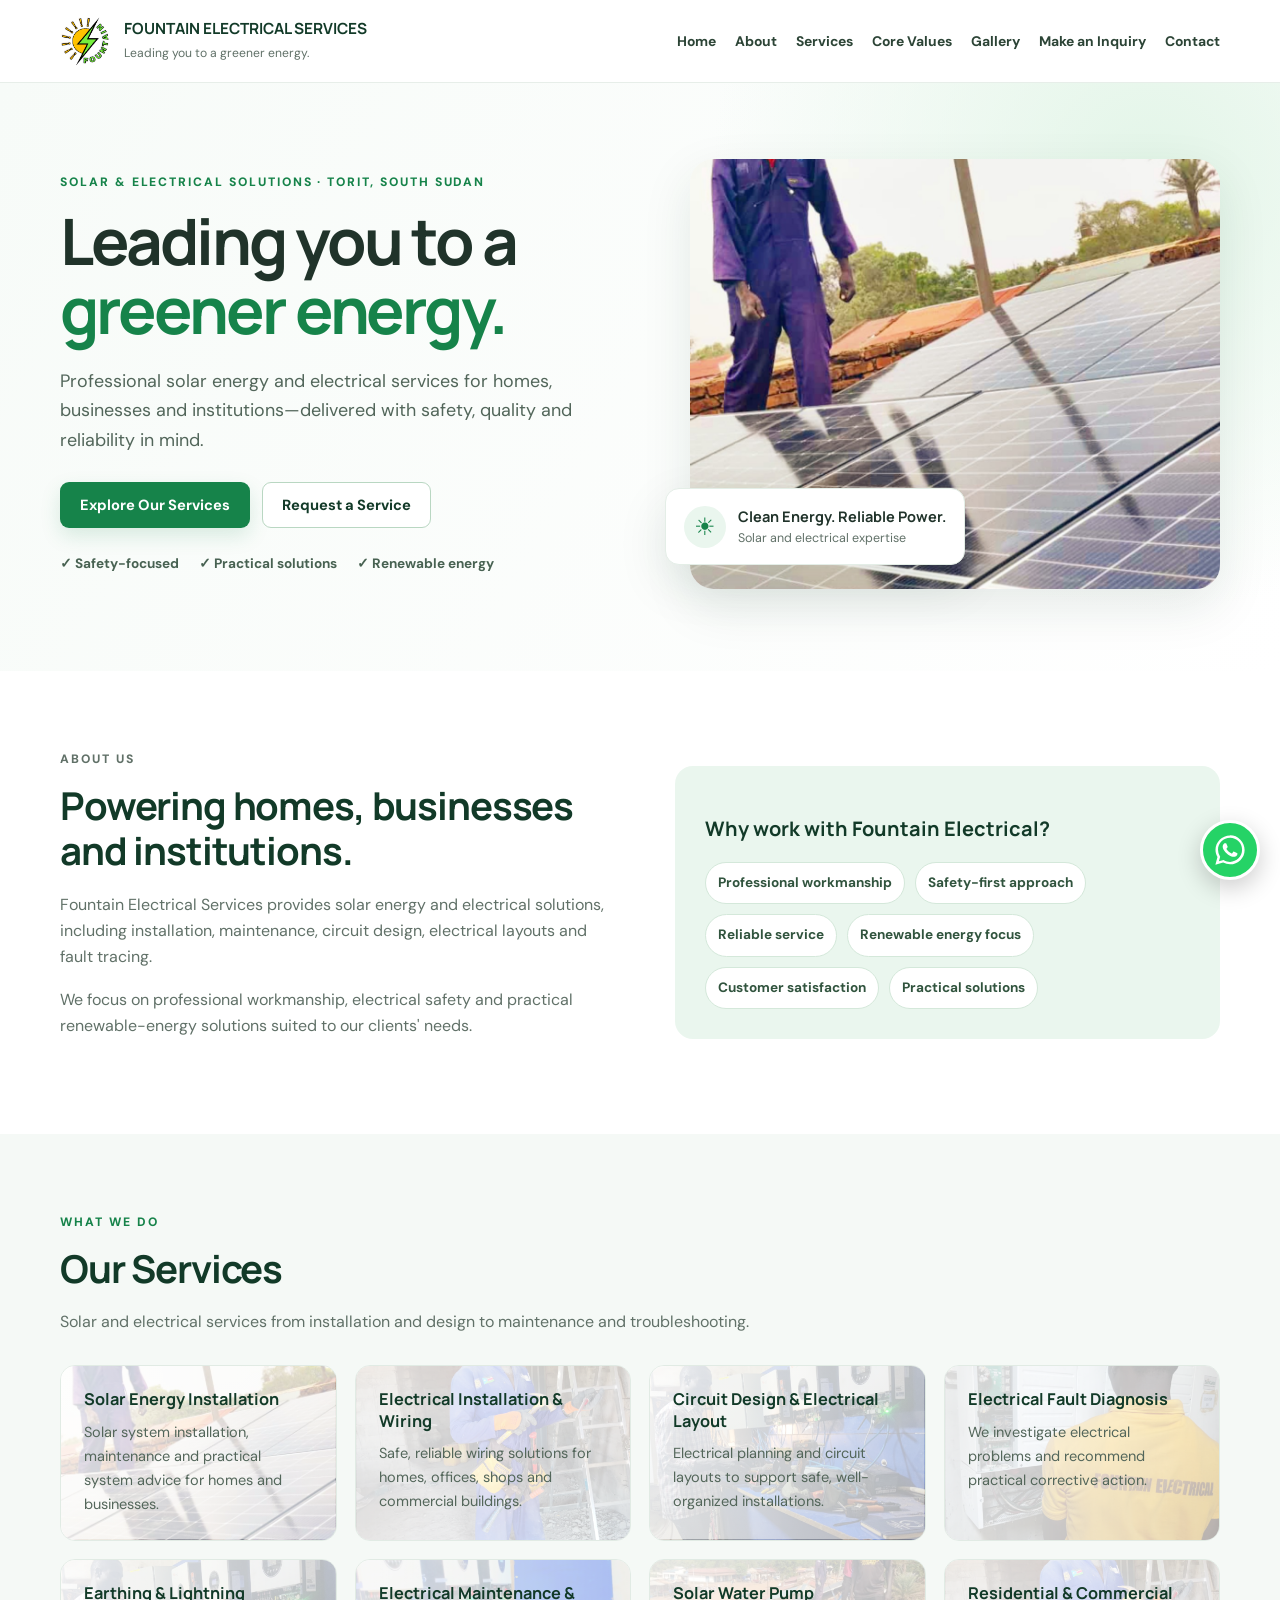
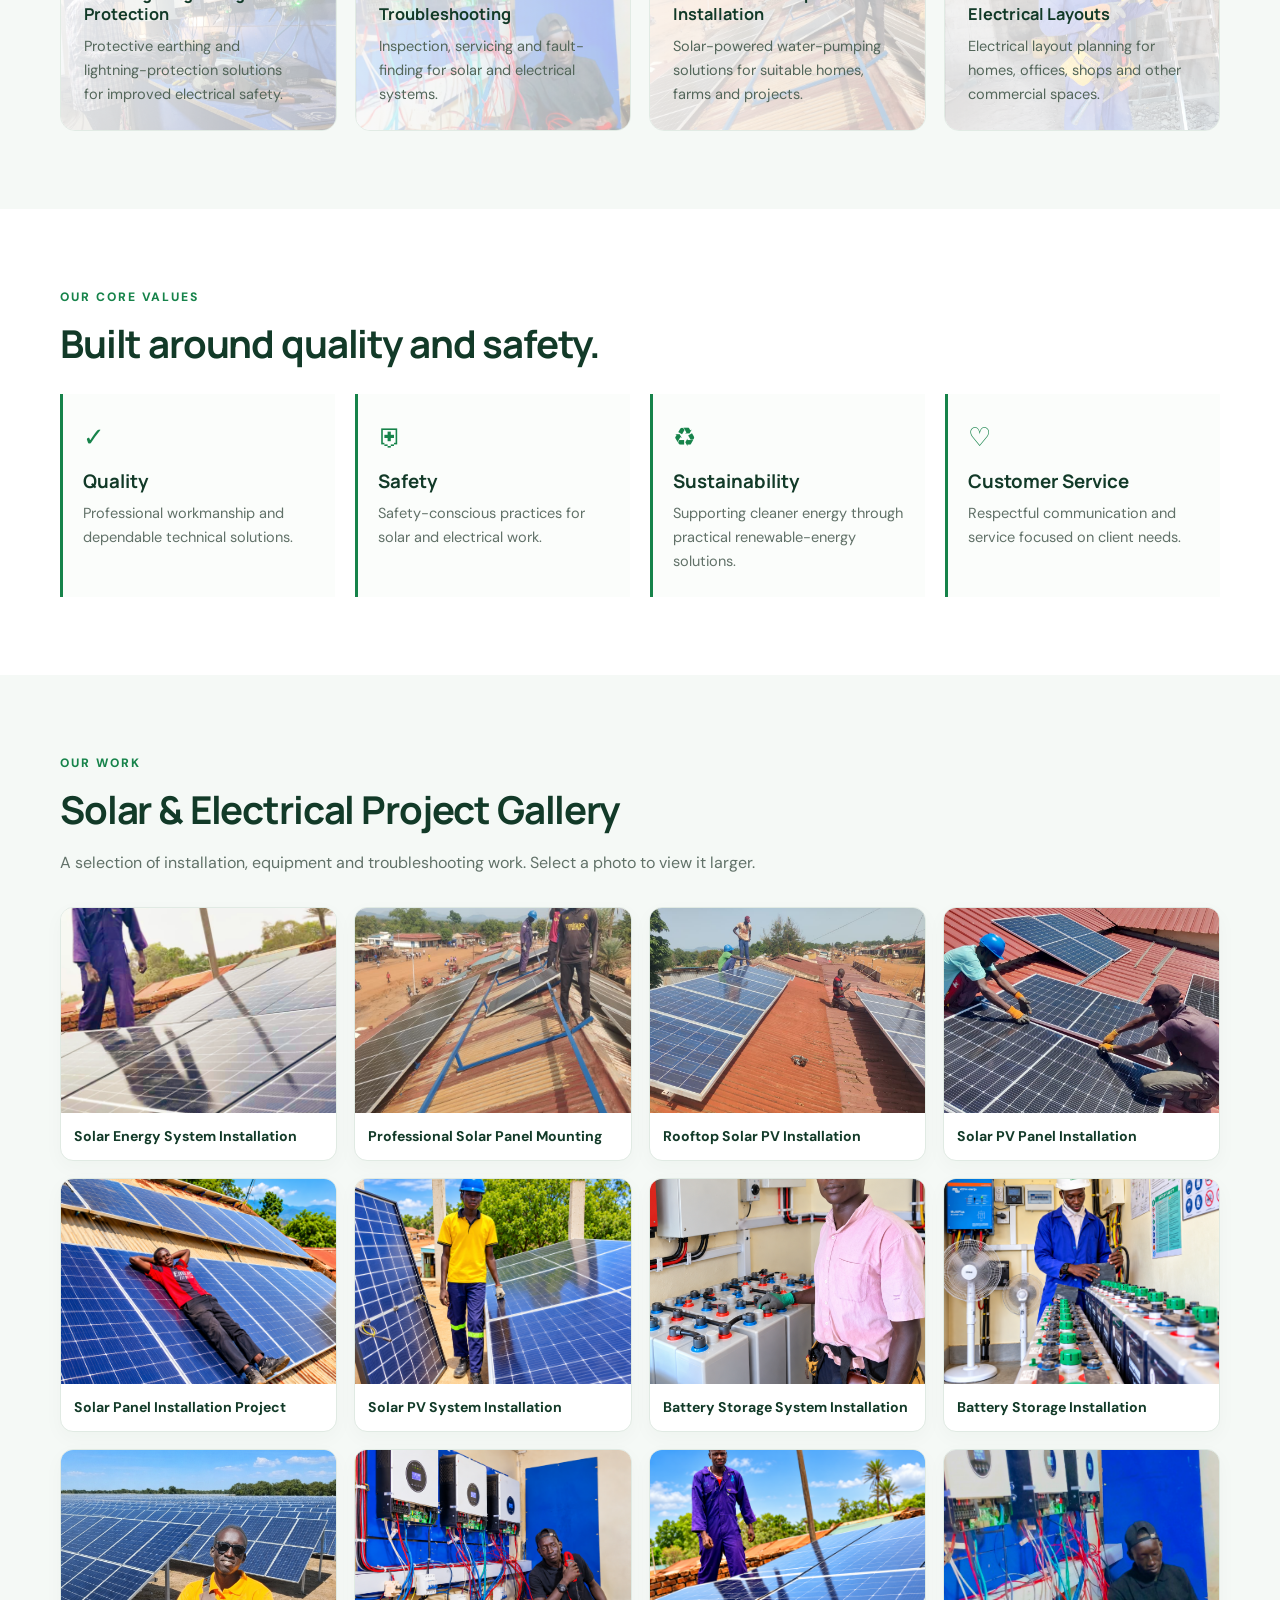
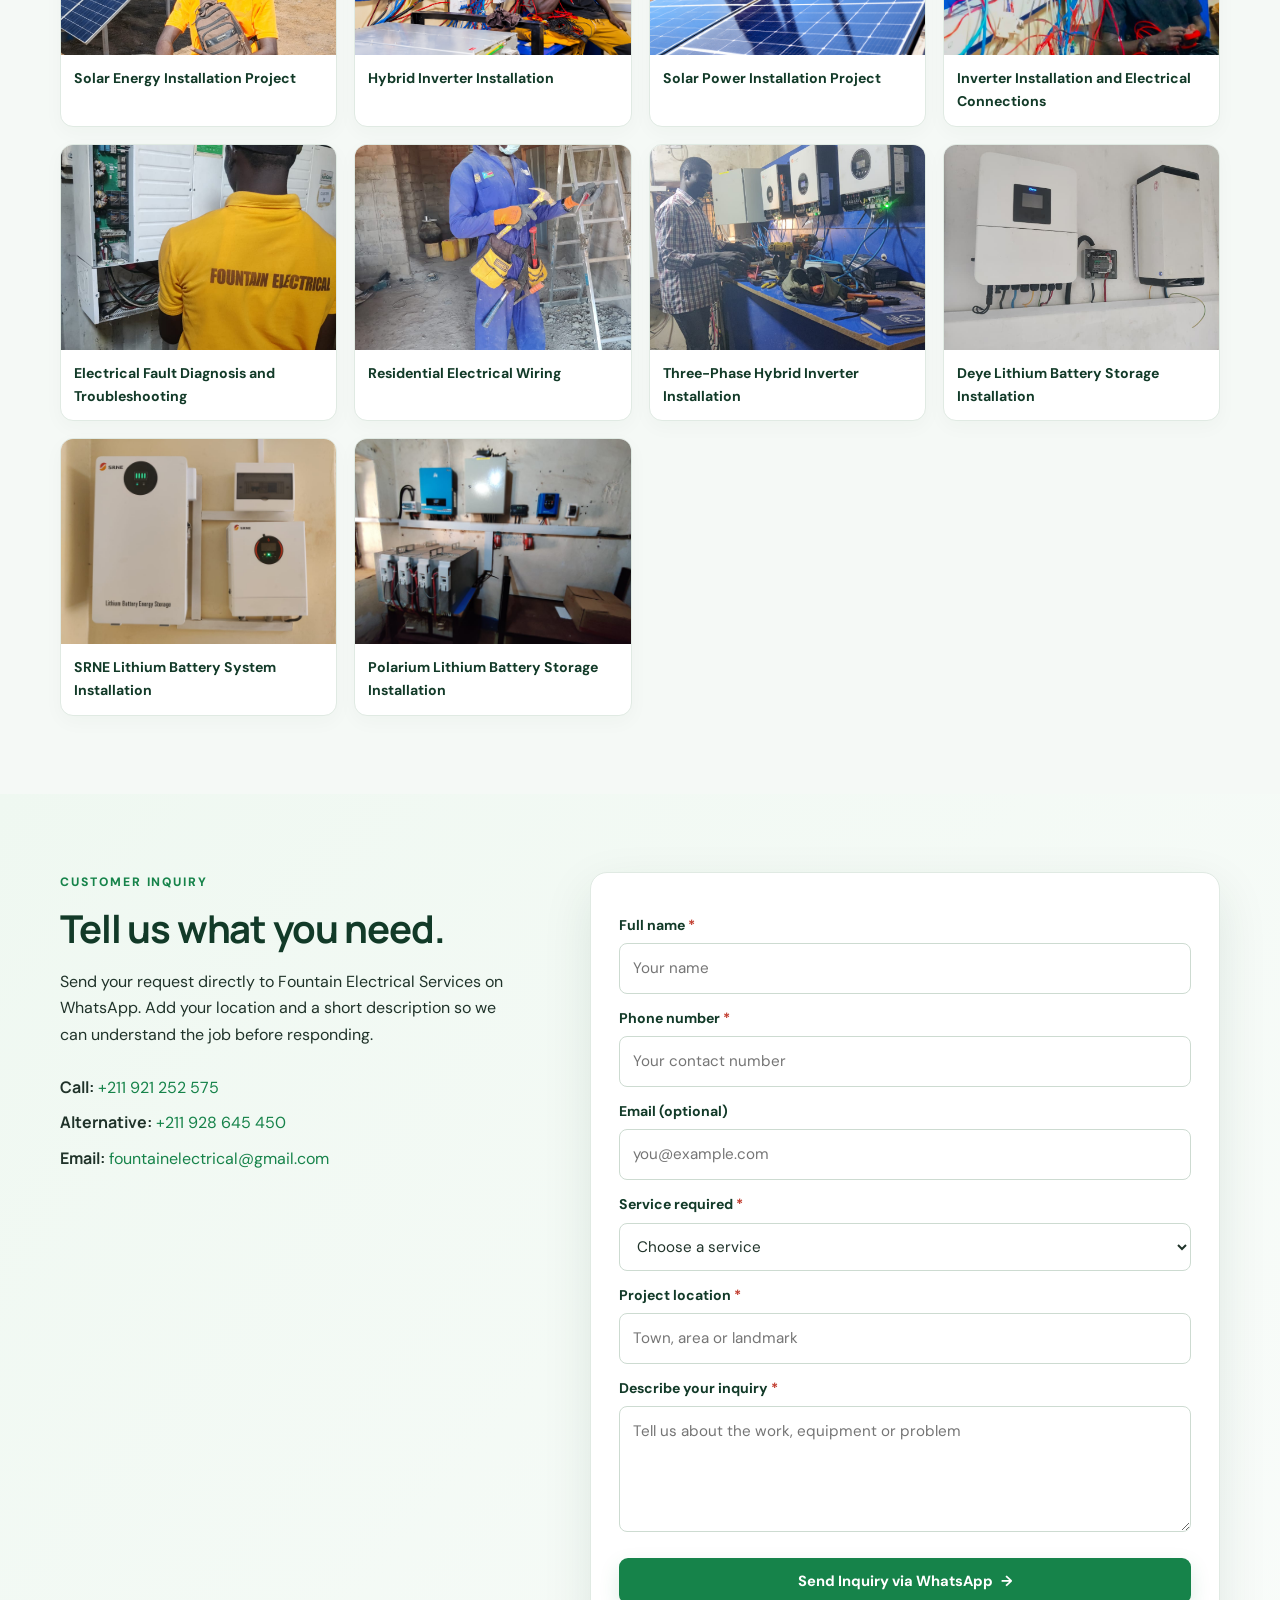
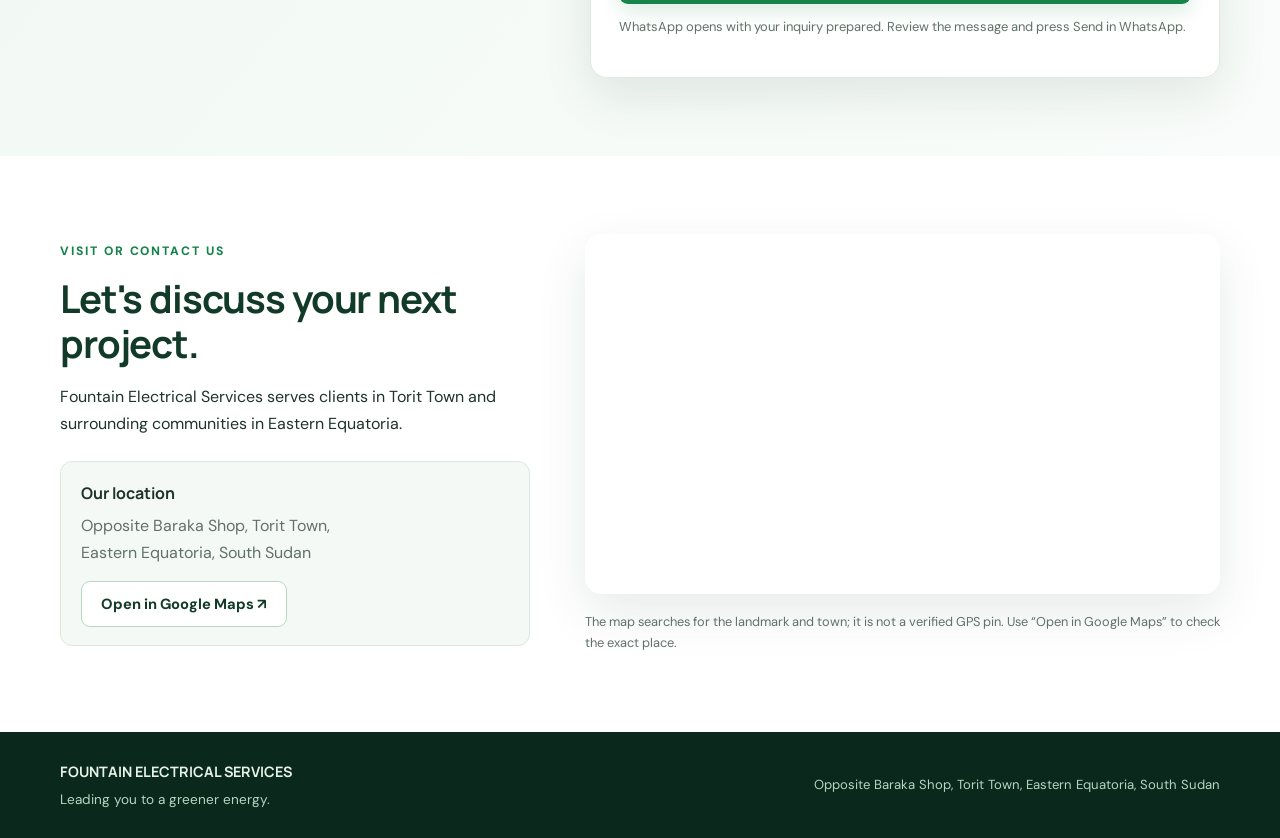
<file: index.html>
<!doctype html>
<html lang="en">
<head>
  <meta charset="utf-8">
  <meta name="viewport" content="width=device-width, initial-scale=1">
  <meta name="description" content="Fountain Electrical Services provides solar energy and electrical installation, maintenance and troubleshooting in Torit, South Sudan.">
  <meta name="theme-color" content="#123a28">
  <title>Fountain Electrical Services | Leading You to a Greener Energy</title>
  <link rel="stylesheet" href="style.css">
  <meta name="google-site-verification" content="O0E3SnSHl-GQh0nK63xGZafDdXihd9OXHq870ZA3ywA" />  
</head>
<body>
<header class="site-header">
  <div class="container nav-wrap">
    <a class="brand" href="#home" aria-label="Fountain Electrical Services home">
      <img src="fountain-assets/logo.png" alt="Fountain Electrical Services logo">
      <span><strong>FOUNTAIN ELECTRICAL SERVICES</strong><small>Leading you to a greener energy.</small></span>
    </a>
    <button class="menu" type="button" aria-label="Open navigation menu" aria-expanded="false">☰</button>
    <nav aria-label="Main navigation">
      <a href="#home">Home</a><a href="#about">About</a><a href="#services">Services</a>
      <a href="#values">Core Values</a><a href="#gallery">Gallery</a><a href="#inquiry">Make an Inquiry</a><a href="#contact">Contact</a>
    </nav>
  </div>
</header>

<main>
<section class="hero" id="home">
  <div class="container hero-grid">
    <div class="hero-copy">
      <p class="eyebrow">SOLAR &amp; ELECTRICAL SOLUTIONS · TORIT, SOUTH SUDAN</p>
      <h1>Leading you to a <span>greener energy.</span></h1>
      <p class="lead">Professional solar energy and electrical services for homes, businesses and institutions—delivered with safety, quality and reliability in mind.</p>
      <div class="actions"><a class="btn primary" href="#services">Explore Our Services</a><a class="btn outline" href="#inquiry">Request a Service</a></div>
      <div class="hero-points"><span>✓ Safety-focused</span><span>✓ Practical solutions</span><span>✓ Renewable energy</span></div>
    </div>
    <div class="hero-photo">
      <img src="fountain-assets/solar-installation-1.jpg" alt="Solar installation completed by Fountain Electrical Services">
      <div class="photo-badge"><span class="sun">☀</span><div><strong>Clean Energy. Reliable Power.</strong><small>Solar and electrical expertise</small></div></div>
    </div>
  </div>
</section>

<section class="section" id="about">
  <div class="container two-col">
    <div><p class="eyebrow">ABOUT US</p><h2>Powering homes, businesses and institutions.</h2>
      <p>Fountain Electrical Services provides solar energy and electrical solutions, including installation, maintenance, circuit design, electrical layouts and fault tracing.</p>
      <p>We focus on professional workmanship, electrical safety and practical renewable-energy solutions suited to our clients' needs.</p>
    </div>
    <div class="about-panel"><h3>Why work with Fountain Electrical?</h3>
      <div class="value-tags"><span>Professional workmanship</span><span>Safety-first approach</span><span>Reliable service</span><span>Renewable energy focus</span><span>Customer satisfaction</span><span>Practical solutions</span></div>
    </div>
  </div>
</section>

<section class="section soft" id="services">
  <div class="container">
    <p class="eyebrow">WHAT WE DO</p><h2>Our Services</h2>
    <p class="section-intro">Solar and electrical services from installation and design to maintenance and troubleshooting.</p>
    <div class="cards">
      <article class="card service-solar"><h3>Solar Energy Installation</h3><p>Solar system installation, maintenance and practical system advice for homes and businesses.</p></article>
      <article class="card service-wiring"><h3>Electrical Installation &amp; Wiring</h3><p>Safe, reliable wiring solutions for homes, offices, shops and commercial buildings.</p></article>
      <article class="card service-circuit"><h3>Circuit Design &amp; Electrical Layout</h3><p>Electrical planning and circuit layouts to support safe, well-organized installations.</p></article>
      <article class="card service-fault"><h3>Electrical Fault Diagnosis</h3><p>We investigate electrical problems and recommend practical corrective action.</p></article>
      <article class="card service-earthing"><h3>Earthing &amp; Lightning Protection</h3><p>Protective earthing and lightning-protection solutions for improved electrical safety.</p></article>
      <article class="card service-maintenance"><h3>Electrical Maintenance &amp; Troubleshooting</h3><p>Inspection, servicing and fault-finding for solar and electrical systems.</p></article>
      <article class="card service-pump"><h3>Solar Water Pump Installation</h3><p>Solar-powered water-pumping solutions for suitable homes, farms and projects.</p></article>
      <article class="card service-layout"><h3>Residential &amp; Commercial Electrical Layouts</h3><p>Electrical layout planning for homes, offices, shops and other commercial spaces.</p></article>
    </div>
  </div>
</section>

<section class="section" id="values">
  <div class="container"><p class="eyebrow">OUR CORE VALUES</p><h2>Built around quality and safety.</h2>
    <div class="values-grid">
      <article><span>✓</span><h3>Quality</h3><p>Professional workmanship and dependable technical solutions.</p></article>
      <article><span>⛨</span><h3>Safety</h3><p>Safety-conscious practices for solar and electrical work.</p></article>
      <article><span>♻</span><h3>Sustainability</h3><p>Supporting cleaner energy through practical renewable-energy solutions.</p></article>
      <article><span>♡</span><h3>Customer Service</h3><p>Respectful communication and service focused on client needs.</p></article>
    </div>
  </div>
</section>

<section class="section soft" id="gallery">
  <div class="container"><p class="eyebrow">OUR WORK</p><h2>Solar &amp; Electrical Project Gallery</h2>
    <p class="section-intro">A selection of installation, equipment and troubleshooting work. Select a photo to view it larger.</p>
    <div class="gallery">
      <figure><a href="fountain-assets/solar-installation-1.jpg" target="_blank" rel="noopener"><img loading="lazy" src="fountain-assets/solar-installation-1.jpg" alt="Solar installation project"></a><figcaption>Solar Energy System Installation</figcaption></figure>
      <figure><a href="fountain-assets/Solar%20panels%20mounting.jpg" target="_blank" rel="noopener"><img loading="lazy" src="fountain-assets/Solar%20panels%20mounting.jpg" alt="Solar panels being mounted"></a><figcaption>Professional Solar Panel Mounting</figcaption></figure>
      <figure><a href="fountain-assets/Rooftop%20panels%20mounting.jpg" target="_blank" rel="noopener"><img loading="lazy" src="fountain-assets/Rooftop%20panels%20mounting.jpg" alt="Rooftop solar panel mounting"></a><figcaption>Rooftop Solar PV Installation</figcaption></figure>
      <figure><a href="fountain-assets/panels%20.jpg" target="_blank" rel="noopener"><img loading="lazy" src="fountain-assets/panels%20.jpg" alt="Solar panels"></a><figcaption>Solar PV Panel Installation</figcaption></figure>
      <figure><a href="fountain-assets/Ohide%20Battery.png" target="_blank" rel="noopener"><img loading="lazy" src="fountain-assets/Ohide%20Battery.png" alt="Ohide battery installation"></a><figcaption>Solar Panel Installation Project</figcaption></figure>
      <figure><a href="fountain-assets/Ohide%20Solar.png" target="_blank" rel="noopener"><img loading="lazy" src="fountain-assets/Ohide%20Solar.png" alt="Ohide solar project"></a><figcaption>Solar PV System Installation</figcaption></figure>
      <figure><a href="fountain-assets/Oscar%20Battery.png" target="_blank" rel="noopener"><img loading="lazy" src="fountain-assets/Oscar%20Battery.png" alt="Oscar battery project"></a><figcaption>Battery Storage System Installation</figcaption></figure>
      <figure><a href="fountain-assets/Otuba%20Battery.png" target="_blank" rel="noopener"><img loading="lazy" src="fountain-assets/Otuba%20Battery.png" alt="Otuba battery project"></a><figcaption>Battery Storage Installation</figcaption></figure>
      <figure><a href="fountain-assets/Otuba%20Solar.png" target="_blank" rel="noopener"><img loading="lazy" src="fountain-assets/Otuba%20Solar.png" alt="Otuba solar project"></a><figcaption>Solar Energy Installation Project</figcaption></figure>
      <figure><a href="fountain-assets/Otuba%20inverter.png" target="_blank" rel="noopener"><img loading="lazy" src="fountain-assets/Otuba%20inverter.png" alt="Otuba inverter installation"></a><figcaption>Hybrid Inverter Installation</figcaption></figure>
      <figure><a href="fountain-assets/Regan%20solar.png" target="_blank" rel="noopener"><img loading="lazy" src="fountain-assets/Regan%20solar.png" alt="Regan solar project"></a><figcaption>Solar Power Installation Project</figcaption></figure>
      <figure><a href="fountain-assets/inverter-installation.jpg" target="_blank" rel="noopener"><img loading="lazy" src="fountain-assets/inverter-installation.jpg" alt="Inverter installation and wiring"></a><figcaption>Inverter Installation and Electrical Connections</figcaption></figure>
      <figure><a href="fountain-assets/Fault%20tracing.jpg" target="_blank" rel="noopener"><img loading="lazy" src="fountain-assets/Fault%20tracing.jpg" alt="Electrical fault tracing"></a><figcaption>Electrical Fault Diagnosis and Troubleshooting</figcaption></figure>
      <figure><a href="fountain-assets/Residential%20Wiring.jpg" target="_blank" rel="noopener"><img loading="lazy" src="fountain-assets/Residential%20Wiring.jpg" alt="Residential electrical wiring"></a><figcaption>Residential Electrical Wiring</figcaption></figure>
      <figure><a href="fountain-assets/3%20phase%20Hybrid%20inverter%20installation.jpg" target="_blank" rel="noopener"><img loading="lazy" src="fountain-assets/3%20phase%20Hybrid%20inverter%20installation.jpg" alt="Three-phase hybrid inverter installation"></a><figcaption>Three-Phase Hybrid Inverter Installation</figcaption></figure>
      <figure><a href="fountain-assets/Deye%20lithium%20Battery%20installation.jpg" target="_blank" rel="noopener"><img loading="lazy" src="fountain-assets/Deye%20lithium%20Battery%20installation.jpg" alt="Deye lithium battery installation"></a><figcaption>Deye Lithium Battery Storage Installation</figcaption></figure>
      <figure><a href="fountain-assets/SRNE%20lithium%20battery%20installation.jpg" target="_blank" rel="noopener"><img loading="lazy" src="fountain-assets/SRNE%20lithium%20battery%20installation.jpg" alt="SRNE lithium battery installation"></a><figcaption>SRNE Lithium Battery System Installation</figcaption></figure>
      <figure><a href="fountain-assets/polarium%20lithium%20battery%20installation.jpg" target="_blank" rel="noopener"><img loading="lazy" src="fountain-assets/polarium%20lithium%20battery%20installation.jpg" alt="Polarium lithium battery installation"></a><figcaption>Polarium Lithium Battery Storage Installation</figcaption></figure>
    </div>
  </div>
</section>

<section class="section inquiry-section" id="inquiry">
  <div class="container inquiry-grid">
    <div><p class="eyebrow">CUSTOMER INQUIRY</p><h2>Tell us what you need.</h2>
      <p>Send your request directly to Fountain Electrical Services on WhatsApp. Add your location and a short description so we can understand the job before responding.</p>
      <div class="contact-lines"><p><strong>Call:</strong> <a href="tel:+211921252575">+211 921 252 575</a></p><p><strong>Alternative:</strong> <a href="tel:+211928645450">+211 928 645 450</a></p><p><strong>Email:</strong> <a href="mailto:fountainelectrical@gmail.com">fountainelectrical@gmail.com</a></p></div>
    </div>
    <form id="inquiry-form" class="inquiry-form">
      <label for="customer-name">Full name <span>*</span></label><input id="customer-name" name="name" required autocomplete="name" placeholder="Your name">
      <label for="customer-phone">Phone number <span>*</span></label><input id="customer-phone" name="phone" required autocomplete="tel" type="tel" placeholder="Your contact number">
      <label for="customer-email">Email (optional)</label><input id="customer-email" name="email" autocomplete="email" type="email" placeholder="you@example.com">
      <label for="service">Service required <span>*</span></label>
      <select id="service" name="service" required><option value="">Choose a service</option><option>Solar energy installation</option><option>Solar water pump installation</option><option>Electrical installation and wiring</option><option>Circuit design / electrical layout</option><option>Fault tracing / troubleshooting</option><option>Earthing and lightning protection</option><option>Maintenance</option><option>Other inquiry</option></select>
      <label for="customer-location">Project location <span>*</span></label><input id="customer-location" name="location" required placeholder="Town, area or landmark">
      <label for="message">Describe your inquiry <span>*</span></label><textarea id="message" name="message" required rows="4" placeholder="Tell us about the work, equipment or problem"></textarea>
      <button class="btn primary full" type="submit">Send Inquiry via WhatsApp <span aria-hidden="true">→</span></button>
      <p class="form-note">WhatsApp opens with your inquiry prepared. Review the message and press Send in WhatsApp.</p>
      <p id="form-status" class="form-status" role="status" aria-live="polite"></p>
    </form>
  </div>
</section>

<section class="section contact" id="contact">
  <div class="container contact-grid">
    <div><p class="eyebrow">VISIT OR CONTACT US</p><h2>Let's discuss your next project.</h2>
      <p>Fountain Electrical Services serves clients in Torit Town and surrounding communities in Eastern Equatoria.</p>
      <div class="address-box"><strong>Our location</strong><p>Opposite Baraka Shop, Torit Town,<br>Eastern Equatoria, South Sudan</p>
        <a class="btn outline" href="https://www.google.com/maps/search/?api=1&amp;query=Opposite+Baraka+Shop%2C+Torit+Town%2C+Eastern+Equatoria%2C+South+Sudan" target="_blank" rel="noopener">Open in Google Maps ↗</a>
      </div>
    </div>
    <div class="map-wrap">
      <iframe title="Map search for Fountain Electrical Services near Baraka Shop, Torit Town" loading="lazy" referrerpolicy="no-referrer-when-downgrade" src="https://maps.google.com/maps?q=Opposite%20Baraka%20Shop%2C%20Torit%20Town%2C%20Eastern%20Equatoria%2C%20South%20Sudan&amp;output=embed"></iframe>
      <p class="map-note">The map searches for the landmark and town; it is not a verified GPS pin. Use “Open in Google Maps” to check the exact place.</p>
    </div>
  </div>
</section>
</main>

<footer><div class="container footer-inner"><div><strong>FOUNTAIN ELECTRICAL SERVICES</strong><p>Leading you to a greener energy.</p></div><span>Opposite Baraka Shop, Torit Town, Eastern Equatoria, South Sudan</span></div></footer>

<a class="whatsapp-float" href="https://wa.me/211921252575?text=Hello%20Fountain%20Electrical%20Services%2C%20I%20would%20like%20to%20make%20an%20inquiry." target="_blank" rel="noopener" aria-label="Chat with Fountain Electrical Services on WhatsApp">
  <svg viewBox="0 0 32 32" aria-hidden="true"><path fill="currentColor" d="M16.04 3C8.9 3 3.1 8.76 3.1 15.86c0 2.28.6 4.5 1.76 6.47L3 29l6.87-1.8a13 13 0 0 0 6.17 1.56h.01c7.13 0 12.94-5.77 12.94-12.87 0-3.44-1.35-6.68-3.8-9.11A12.87 12.87 0 0 0 16.04 3Zm0 23.56h-.01c-1.9 0-3.77-.51-5.4-1.48l-.39-.23-4.08 1.07 1.09-3.97-.25-.41a10.7 10.7 0 0 1-1.65-5.68c0-5.9 4.82-10.7 10.7-10.7 2.85 0 5.53 1.11 7.55 3.13a10.62 10.62 0 0 1 3.13 7.56c0 5.9-4.81 10.71-10.69 10.71Zm5.88-8.02c-.32-.16-1.91-.94-2.2-1.05-.3-.1-.51-.16-.73.16-.21.32-.83 1.05-1.02 1.27-.19.21-.38.24-.7.08-.32-.16-1.35-.5-2.57-1.59-.95-.84-1.6-1.88-1.79-2.2-.19-.32-.02-.49.14-.65.14-.14.32-.38.48-.57.16-.19.21-.32.32-.54.11-.21.05-.4-.03-.56-.08-.16-.72-1.74-.99-2.38-.26-.62-.53-.54-.72-.55h-.62c-.21 0-.56.08-.86.4-.3.32-1.13 1.1-1.13 2.68s1.16 3.11 1.32 3.32c.16.21 2.28 3.47 5.53 4.87.77.33 1.37.53 1.84.68.77.24 1.47.21 2.02.13.62-.09 1.91-.78 2.18-1.53.27-.75.27-1.4.19-1.53-.08-.14-.3-.22-.62-.38Z"/></svg>
</a>

<script>
const menuButton = document.querySelector('.menu');
const nav = document.querySelector('nav');
menuButton.addEventListener('click', () => {
  const isOpen = nav.classList.toggle('open');
  menuButton.setAttribute('aria-expanded', String(isOpen));
});
document.querySelectorAll('nav a').forEach(link => link.addEventListener('click', () => {
  nav.classList.remove('open');
  menuButton.setAttribute('aria-expanded', 'false');
}));
document.getElementById('inquiry-form').addEventListener('submit', function (event) {
  event.preventDefault();
  if (!this.reportValidity()) return;
  const data = new FormData(this);
  const message = [
    'CUSTOMER INQUIRY — FOUNTAIN ELECTRICAL SERVICES',
    'Name: ' + data.get('name'),
    'Phone: ' + data.get('phone'),
    'Email: ' + (data.get('email') || 'Not provided'),
    'Service required: ' + data.get('service'),
    'Project location: ' + data.get('location'),
    'Message: ' + data.get('message')
  ].join('\n');
  const url = 'https://wa.me/211921252575?text=' + encodeURIComponent(message);
  document.getElementById('form-status').textContent = 'Opening WhatsApp with your inquiry. Review it and press Send.';
  window.open(url, '_blank', 'noopener,noreferrer');
});
</script>
</body>
</html>
</file>
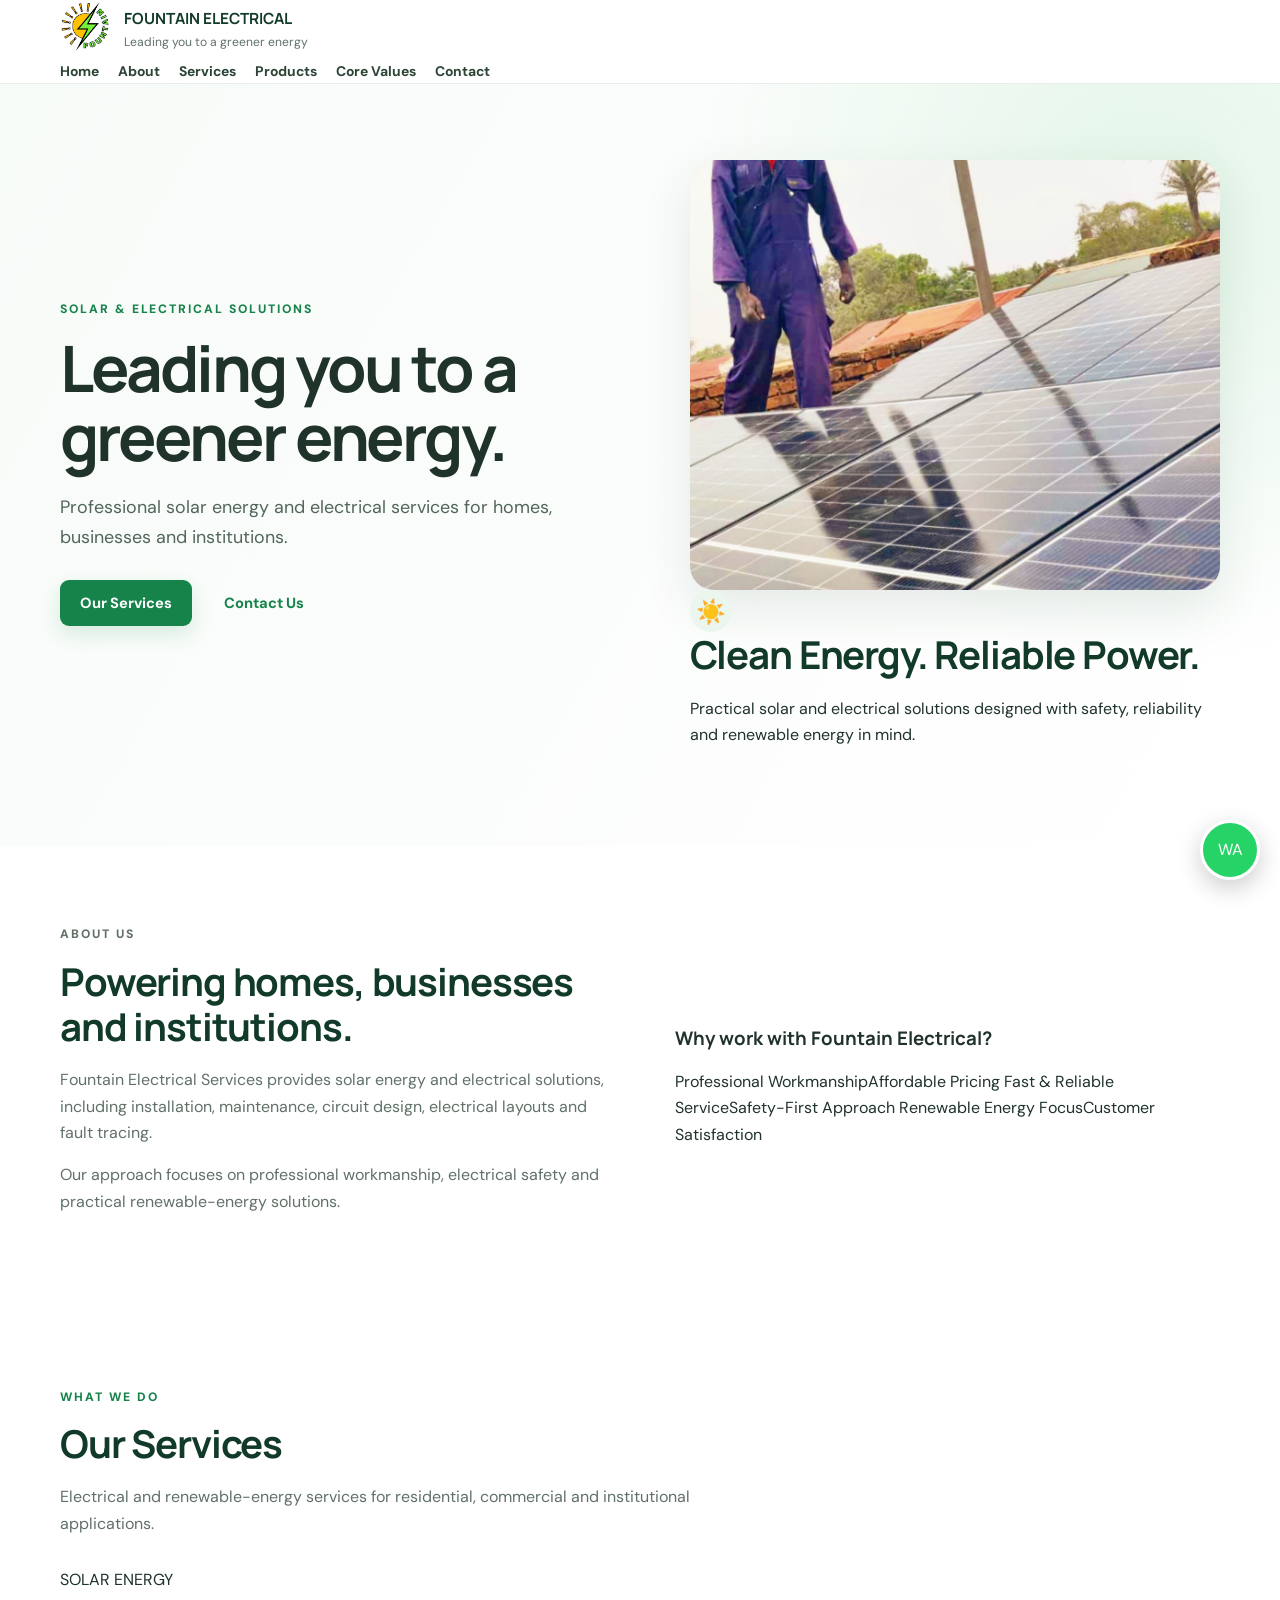
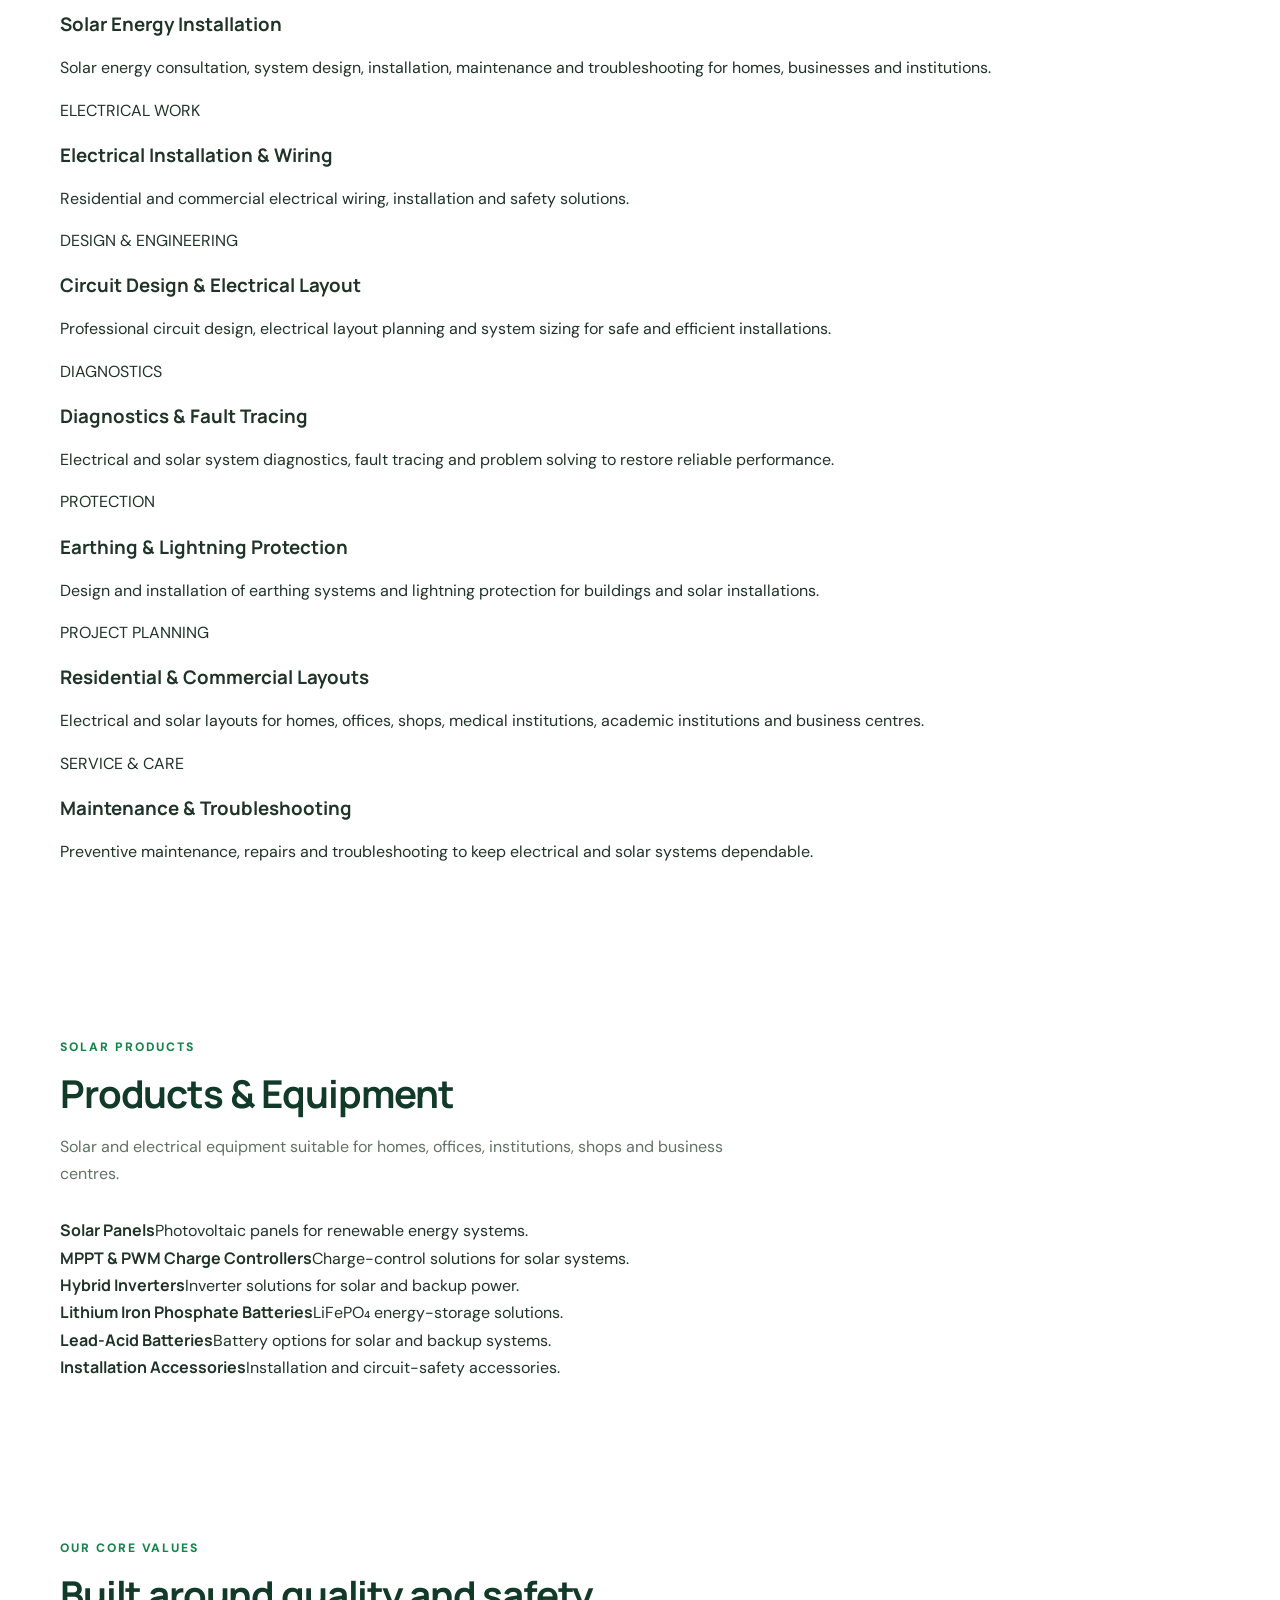
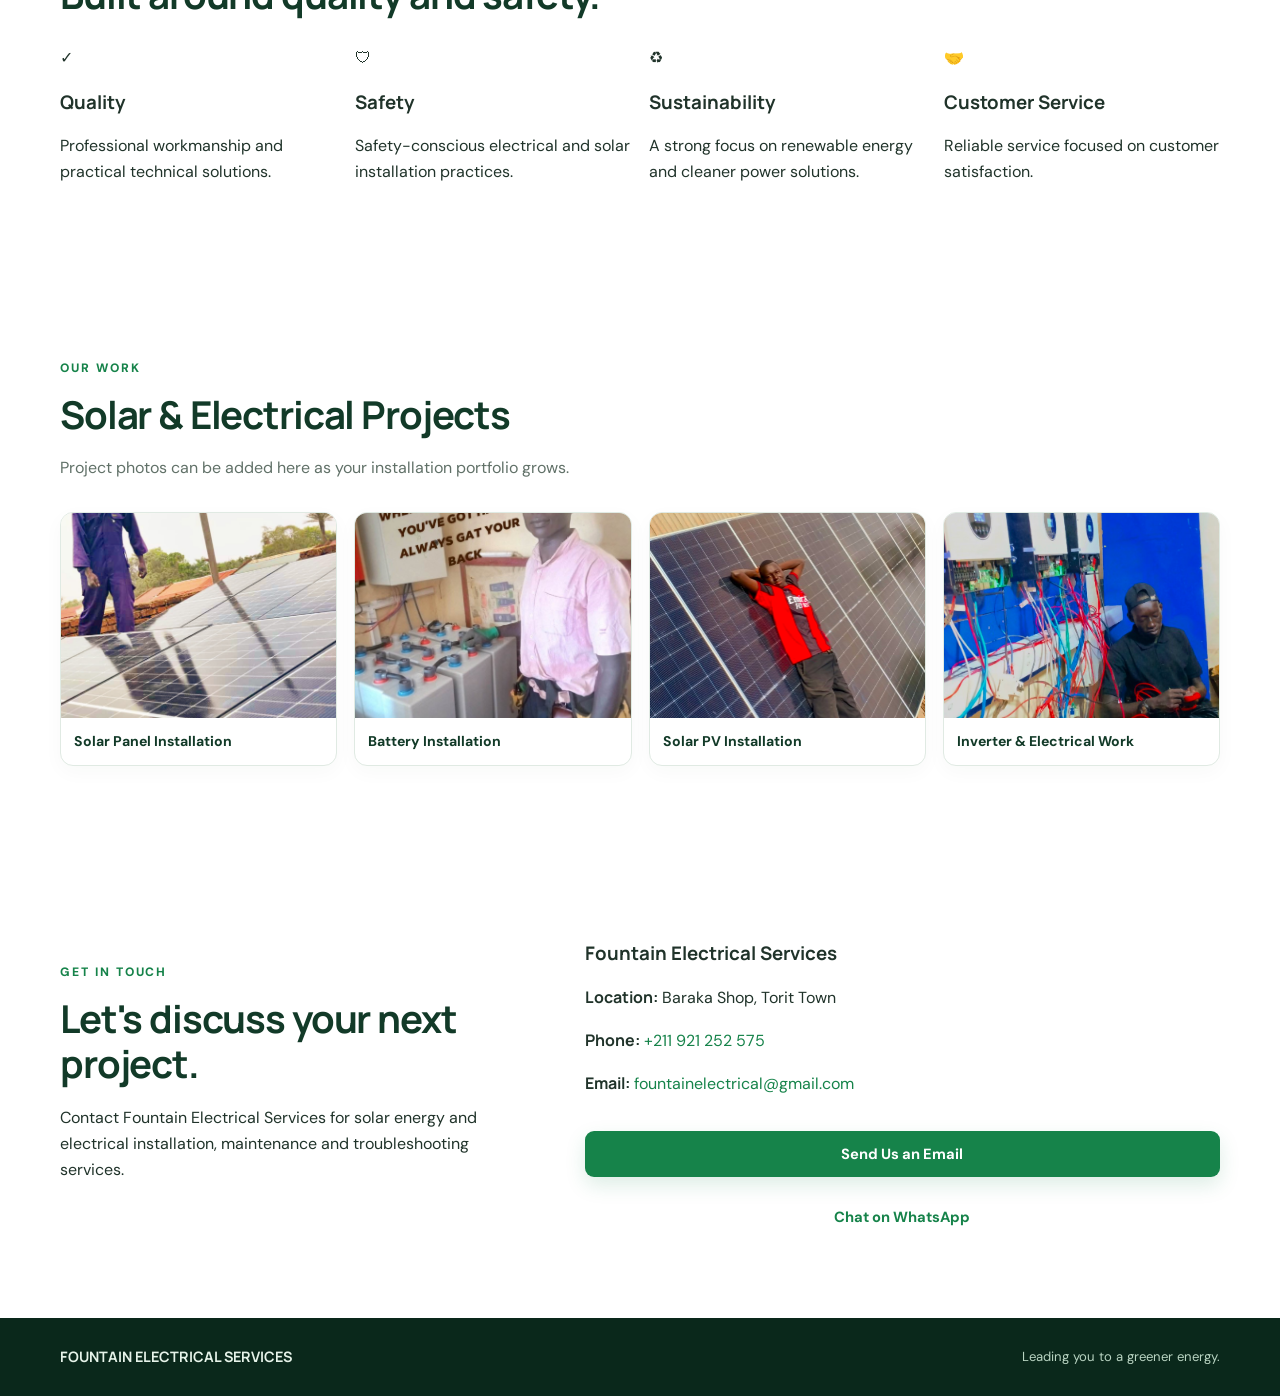
<file: index(1).html>
<!DOCTYPE html>
<html lang="en">
<head>
  <meta charset="UTF-8">
  <meta name="viewport" content="width=device-width, initial-scale=1.0">
  <meta name="description" content="Fountain Electrical Services - Solar energy and electrical solutions.">
  <title>Fountain Electrical Services | Leading You to a Greener Energy</title>
  <link rel="stylesheet" href="style.css">
</head>
<body>

<header class="site-header">
  <div class="container nav">
    <a href="#home" class="brand">
      <span class="brand-mark logo-wrap"><img src="fountain-assets/logo.png" alt="Fountain Electrical Services logo"></span>
      <span><strong>FOUNTAIN ELECTRICAL</strong><small>Leading you to a greener energy</small></span>
    </a>
    <button class="menu" aria-label="Open menu" aria-expanded="false">☰</button>
    <nav>
      <a href="#home">Home</a>
      <a href="#about">About</a>
      <a href="#services">Services</a>
      <a href="#products">Products</a>
      <a href="#values">Core Values</a>
      <a href="#contact">Contact</a>
    </nav>
  </div>
</header>

<main>
<section class="hero" id="home">
  <div class="container hero-grid">
    <div>
      <p class="eyebrow">SOLAR & ELECTRICAL SOLUTIONS</p>
      <h1>Leading you to a greener energy.</h1>
      <p class="lead">Professional solar energy and electrical services for homes, businesses and institutions.</p>
      <div class="actions">
        <a href="#services" class="btn primary">Our Services</a>
        <a href="#contact" class="btn secondary">Contact Us</a>
      </div>
    </div>
    <div class="hero-card hero-photo">
      <img src="fountain-assets/solar-installation-1.jpg" alt="Fountain Electrical solar panel installation">
      <div class="hero-photo-caption">
        <div class="sun">☀️</div>
        <h2>Clean Energy. Reliable Power.</h2>
        <p>Practical solar and electrical solutions designed with safety, reliability and renewable energy in mind.</p>
      </div>
    </div>
  </div>
</section>

<section class="section" id="about">
  <div class="container two-col">
    <div>
      <p class="eyebrow">ABOUT US</p>
      <h2>Powering homes, businesses and institutions.</h2>
      <p>Fountain Electrical Services provides solar energy and electrical solutions, including installation, maintenance, circuit design, electrical layouts and fault tracing.</p>
      <p>Our approach focuses on professional workmanship, electrical safety and practical renewable-energy solutions.</p>
    </div>
    <div>
      <h3>Why work with Fountain Electrical?</h3>
      <div class="values">
        <span>Professional Workmanship</span><span>Affordable Pricing</span>
        <span>Fast & Reliable Service</span><span>Safety-First Approach</span>
        <span>Renewable Energy Focus</span><span>Customer Satisfaction</span>
      </div>
    </div>
  </div>
</section>

<section class="section alt" id="services">
  <div class="container">
    <p class="eyebrow">WHAT WE DO</p>
    <h2>Our Services</h2>
    <p class="section-intro">Electrical and renewable-energy services for residential, commercial and institutional applications.</p>
    <div class="service-list service-watermarked-list">
      <article class="service-card" style="--service-image: url('fountain-assets/solar-installation-1.jpg'); --image-position: center center;">
        <div class="service-photo" aria-hidden="true"></div>
        <div class="service-overlay" aria-hidden="true"></div>
        <div class="service-content"><p class="service-kicker">SOLAR ENERGY</p><h3>Solar Energy Installation</h3><p>Solar energy consultation, system design, installation, maintenance and troubleshooting for homes, businesses and institutions.</p></div>
      </article>
      <article class="service-card" style="--service-image: url('fountain-assets/inverter-installation.jpg'); --image-position: center 45%;">
        <div class="service-photo" aria-hidden="true"></div>
        <div class="service-overlay" aria-hidden="true"></div>
        <div class="service-content"><p class="service-kicker">ELECTRICAL WORK</p><h3>Electrical Installation &amp; Wiring</h3><p>Residential and commercial electrical wiring, installation and safety solutions.</p></div>
      </article>
      <article class="service-card" style="--service-image: url('fountain-assets/solar-panels-2.jpg'); --image-position: center 42%;">
        <div class="service-photo" aria-hidden="true"></div>
        <div class="service-overlay" aria-hidden="true"></div>
        <div class="service-content"><p class="service-kicker">DESIGN &amp; ENGINEERING</p><h3>Circuit Design &amp; Electrical Layout</h3><p>Professional circuit design, electrical layout planning and system sizing for safe and efficient installations.</p></div>
      </article>
      <article class="service-card" style="--service-image: url('fountain-assets/inverter-installation.jpg'); --image-position: 68% center;">
        <div class="service-photo" aria-hidden="true"></div>
        <div class="service-overlay" aria-hidden="true"></div>
        <div class="service-content"><p class="service-kicker">DIAGNOSTICS</p><h3>Diagnostics &amp; Fault Tracing</h3><p>Electrical and solar system diagnostics, fault tracing and problem solving to restore reliable performance.</p></div>
      </article>
      <article class="service-card" style="--service-image: url('fountain-assets/battery-installation.jpg'); --image-position: center 48%;">
        <div class="service-photo" aria-hidden="true"></div>
        <div class="service-overlay" aria-hidden="true"></div>
        <div class="service-content"><p class="service-kicker">PROTECTION</p><h3>Earthing &amp; Lightning Protection</h3><p>Design and installation of earthing systems and lightning protection for buildings and solar installations.</p></div>
      </article>
      <article class="service-card" style="--service-image: url('fountain-assets/solar-installation-1.jpg'); --image-position: 58% center;">
        <div class="service-photo" aria-hidden="true"></div>
        <div class="service-overlay" aria-hidden="true"></div>
        <div class="service-content"><p class="service-kicker">PROJECT PLANNING</p><h3>Residential &amp; Commercial Layouts</h3><p>Electrical and solar layouts for homes, offices, shops, medical institutions, academic institutions and business centres.</p></div>
      </article>
      <article class="service-card" style="--service-image: url('fountain-assets/battery-installation.jpg'); --image-position: 42% center;">
        <div class="service-photo" aria-hidden="true"></div>
        <div class="service-overlay" aria-hidden="true"></div>
        <div class="service-content"><p class="service-kicker">SERVICE &amp; CARE</p><h3>Maintenance &amp; Troubleshooting</h3><p>Preventive maintenance, repairs and troubleshooting to keep electrical and solar systems dependable.</p></div>
      </article>
    </div>
  </div>
</section>

<section class="section" id="products">
  <div class="container">
    <p class="eyebrow">SOLAR PRODUCTS</p>
    <h2>Products & Equipment</h2>
    <p class="section-intro">Solar and electrical equipment suitable for homes, offices, institutions, shops and business centres.</p>
    <div class="product-list">
      <div><strong>Solar Panels</strong><span>Photovoltaic panels for renewable energy systems.</span></div>
      <div><strong>MPPT & PWM Charge Controllers</strong><span>Charge-control solutions for solar systems.</span></div>
      <div><strong>Hybrid Inverters</strong><span>Inverter solutions for solar and backup power.</span></div>
      <div><strong>Lithium Iron Phosphate Batteries</strong><span>LiFePO₄ energy-storage solutions.</span></div>
      <div><strong>Lead-Acid Batteries</strong><span>Battery options for solar and backup systems.</span></div>
      <div><strong>Installation Accessories</strong><span>Installation and circuit-safety accessories.</span></div>
    </div>
  </div>
</section>

<section class="section alt" id="values">
  <div class="container">
    <p class="eyebrow">OUR CORE VALUES</p>
    <h2>Built around quality and safety.</h2>
    <div class="cards">
      <article><div class="icon">✓</div><h3>Quality</h3><p>Professional workmanship and practical technical solutions.</p></article>
      <article><div class="icon">🛡</div><h3>Safety</h3><p>Safety-conscious electrical and solar installation practices.</p></article>
      <article><div class="icon">♻</div><h3>Sustainability</h3><p>A strong focus on renewable energy and cleaner power solutions.</p></article>
      <article><div class="icon">🤝</div><h3>Customer Service</h3><p>Reliable service focused on customer satisfaction.</p></article>
    </div>
  </div>
</section>

<section class="section">
  <div class="container">
    <p class="eyebrow">OUR WORK</p>
    <h2>Solar & Electrical Projects</h2>
    <p class="section-intro">Project photos can be added here as your installation portfolio grows.</p>
    <div class="gallery">
      <figure><img src="fountain-assets/solar-installation-1.jpg" alt="Fountain Electrical solar panel installation"><figcaption>Solar Panel Installation</figcaption></figure>
      <figure><img src="fountain-assets/battery-installation.jpg" alt="Fountain Electrical battery installation"><figcaption>Battery Installation</figcaption></figure>
      <figure><img src="fountain-assets/solar-panels-2.jpg" alt="Solar panels installed on a building"><figcaption>Solar PV Installation</figcaption></figure>
      <figure><img src="fountain-assets/inverter-installation.jpg" alt="Fountain Electrical inverter installation and wiring"><figcaption>Inverter & Electrical Work</figcaption></figure>
    </div>
  </div>
</section>

<section class="section contact" id="contact">
  <div class="container contact-grid">
    <div>
      <p class="eyebrow">GET IN TOUCH</p>
      <h2>Let's discuss your next project.</h2>
      <p>Contact Fountain Electrical Services for solar energy and electrical installation, maintenance and troubleshooting services.</p>
    </div>
    <div class="contact-card">
      <h3>Fountain Electrical Services</h3>
      <p><strong>Location:</strong> Baraka Shop, Torit Town</p>
      <p><strong>Phone:</strong> <a href="tel:+211921252575">+211 921 252 575</a></p>
      <p><strong>Email:</strong> <a href="mailto:fountainelectrical@gmail.com">fountainelectrical@gmail.com</a></p>
      <a class="btn primary full" href="mailto:fountainelectrical@gmail.com">Send Us an Email</a>
      <a class="btn secondary full" href="https://wa.me/211921252575" target="_blank" rel="noopener">Chat on WhatsApp</a>
    </div>
  </div>
</section>
</main>

<footer>
  <div class="container footer-inner">
    <strong>FOUNTAIN ELECTRICAL SERVICES</strong>
    <span>Leading you to a greener energy.</span>
  </div>
</footer>

<script>
const menuButton = document.querySelector('.menu');
const nav = document.querySelector('nav');
menuButton.addEventListener('click', () => {
  const open = nav.classList.toggle('open');
  menuButton.setAttribute('aria-expanded', open);
});
document.querySelectorAll('nav a').forEach(link => {
  link.addEventListener('click', () => {
    nav.classList.remove('open');
    menuButton.setAttribute('aria-expanded', 'false');
  });
});
</script>

<a class="whatsapp-float" href="https://wa.me/211921252575" target="_blank" rel="noopener" aria-label="Chat on WhatsApp">WA</a>
</body>
</html>
</file>
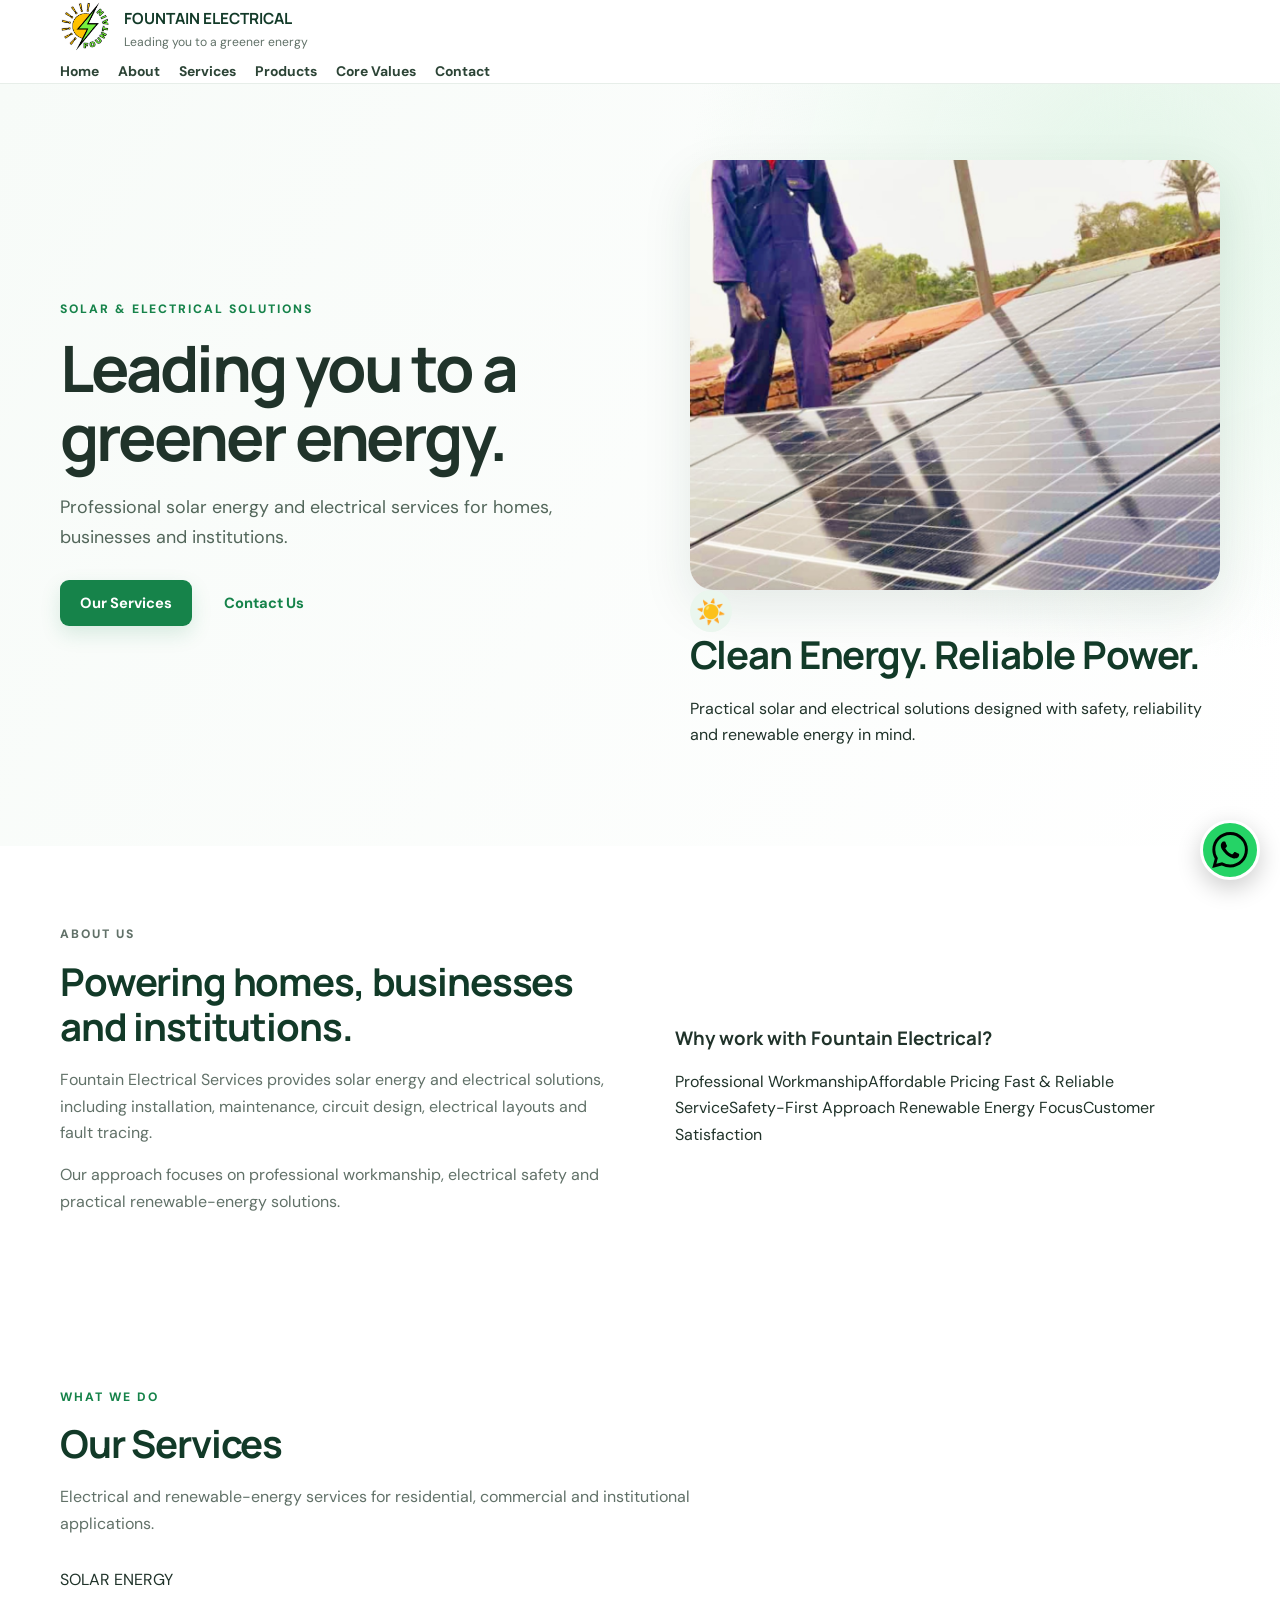
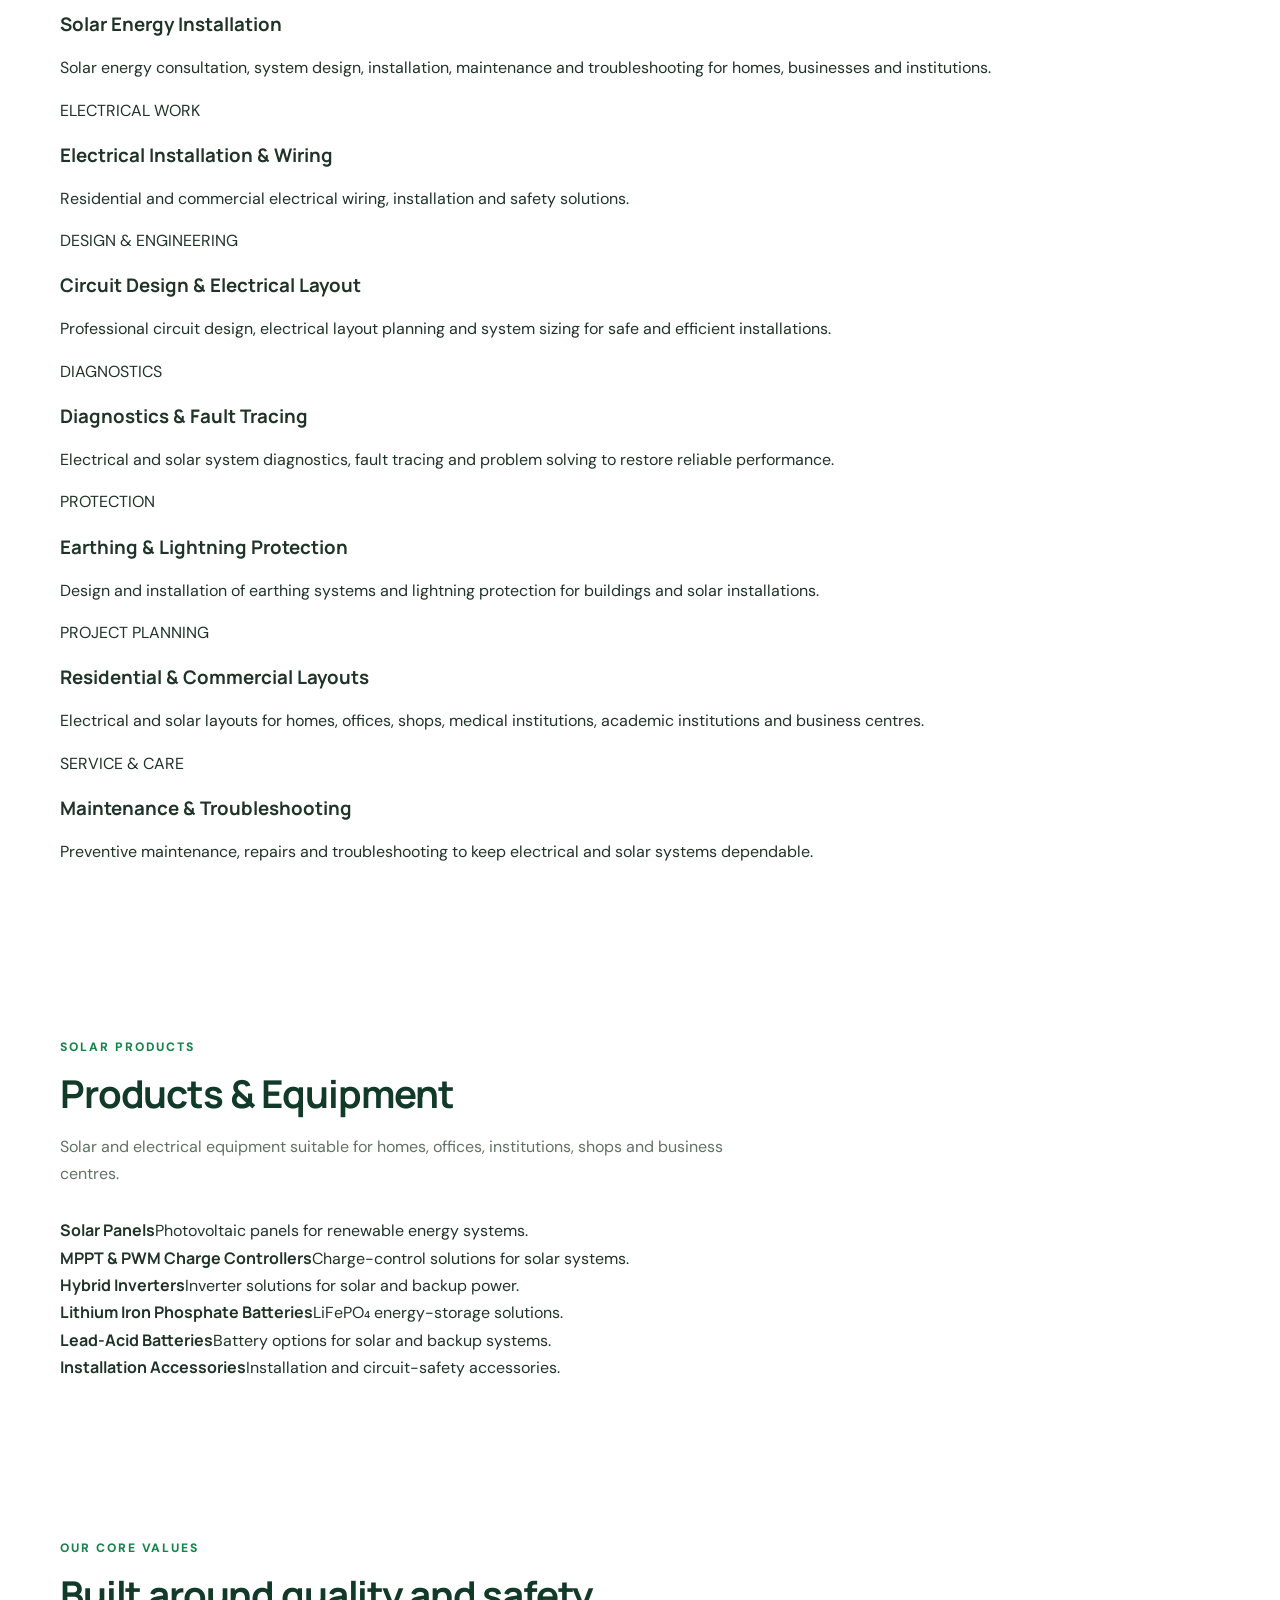
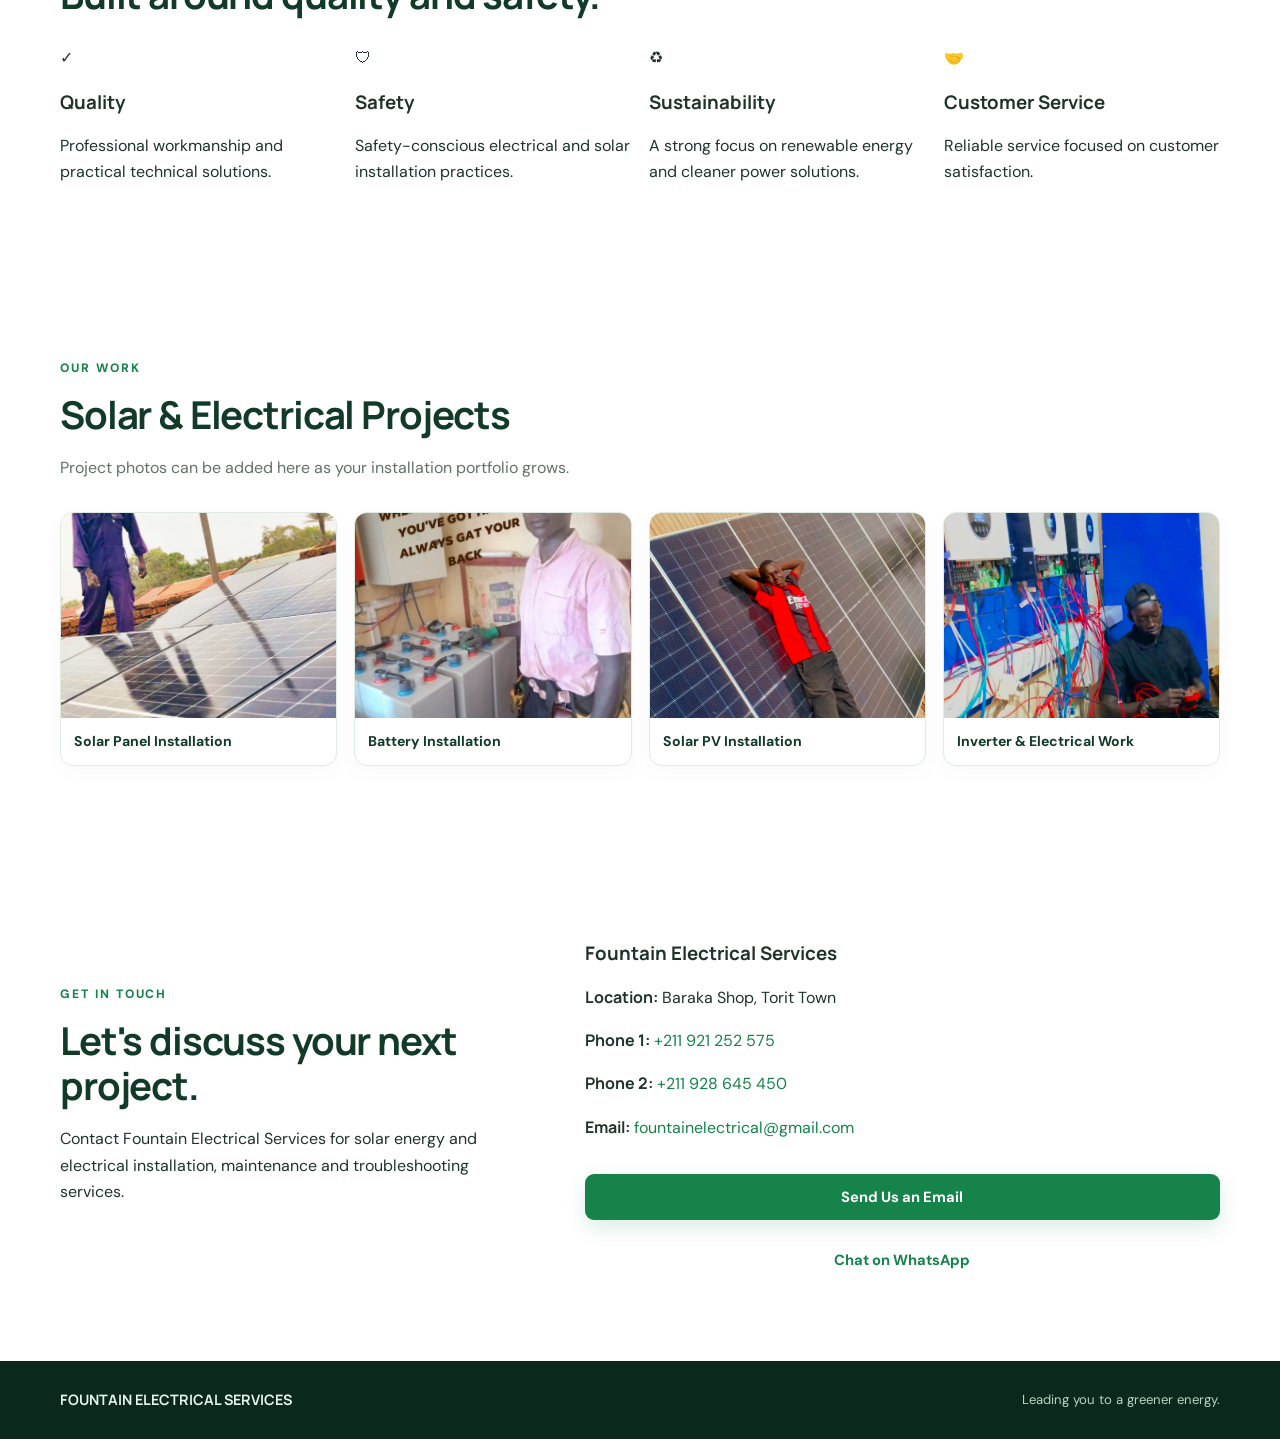
<file: index(2).html>
<!DOCTYPE html>
<html lang="en">
<head>
  <meta charset="UTF-8">
  <meta name="viewport" content="width=device-width, initial-scale=1.0">
  <meta name="description" content="Fountain Electrical Services - Solar energy and electrical solutions.">
  <title>Fountain Electrical Services | Leading You to a Greener Energy</title>
  <link rel="stylesheet" href="style.css">
</head>
<body>

<header class="site-header">
  <div class="container nav">
    <a href="#home" class="brand">
      <span class="brand-mark logo-wrap"><img src="fountain-assets/logo.png" alt="Fountain Electrical Services logo"></span>
      <span><strong>FOUNTAIN ELECTRICAL</strong><small>Leading you to a greener energy</small></span>
    </a>
    <button class="menu" aria-label="Open menu" aria-expanded="false">☰</button>
    <nav>
      <a href="#home">Home</a>
      <a href="#about">About</a>
      <a href="#services">Services</a>
      <a href="#products">Products</a>
      <a href="#values">Core Values</a>
      <a href="#contact">Contact</a>
    </nav>
  </div>
</header>

<main>
<section class="hero" id="home">
  <div class="container hero-grid">
    <div>
      <p class="eyebrow">SOLAR & ELECTRICAL SOLUTIONS</p>
      <h1>Leading you to a greener energy.</h1>
      <p class="lead">Professional solar energy and electrical services for homes, businesses and institutions.</p>
      <div class="actions">
        <a href="#services" class="btn primary">Our Services</a>
        <a href="#contact" class="btn secondary">Contact Us</a>
      </div>
    </div>
    <div class="hero-card hero-photo">
      <img src="fountain-assets/solar-installation-1.jpg" alt="Fountain Electrical solar panel installation">
      <div class="hero-photo-caption">
        <div class="sun">☀️</div>
        <h2>Clean Energy. Reliable Power.</h2>
        <p>Practical solar and electrical solutions designed with safety, reliability and renewable energy in mind.</p>
      </div>
    </div>
  </div>
</section>

<section class="section" id="about">
  <div class="container two-col">
    <div>
      <p class="eyebrow">ABOUT US</p>
      <h2>Powering homes, businesses and institutions.</h2>
      <p>Fountain Electrical Services provides solar energy and electrical solutions, including installation, maintenance, circuit design, electrical layouts and fault tracing.</p>
      <p>Our approach focuses on professional workmanship, electrical safety and practical renewable-energy solutions.</p>
    </div>
    <div>
      <h3>Why work with Fountain Electrical?</h3>
      <div class="values">
        <span>Professional Workmanship</span><span>Affordable Pricing</span>
        <span>Fast & Reliable Service</span><span>Safety-First Approach</span>
        <span>Renewable Energy Focus</span><span>Customer Satisfaction</span>
      </div>
    </div>
  </div>
</section>

<section class="section alt" id="services">
  <div class="container">
    <p class="eyebrow">WHAT WE DO</p>
    <h2>Our Services</h2>
    <p class="section-intro">Electrical and renewable-energy services for residential, commercial and institutional applications.</p>
    <div class="service-list service-watermarked-list">
      <article class="service-card" style="--service-image: url('fountain-assets/solar-installation-1.jpg'); --image-position: center center;">
        <div class="service-photo" aria-hidden="true"></div>
        <div class="service-overlay" aria-hidden="true"></div>
        <div class="service-content"><p class="service-kicker">SOLAR ENERGY</p><h3>Solar Energy Installation</h3><p>Solar energy consultation, system design, installation, maintenance and troubleshooting for homes, businesses and institutions.</p></div>
      </article>
      <article class="service-card" style="--service-image: url('fountain-assets/inverter-installation.jpg'); --image-position: center 45%;">
        <div class="service-photo" aria-hidden="true"></div>
        <div class="service-overlay" aria-hidden="true"></div>
        <div class="service-content"><p class="service-kicker">ELECTRICAL WORK</p><h3>Electrical Installation &amp; Wiring</h3><p>Residential and commercial electrical wiring, installation and safety solutions.</p></div>
      </article>
      <article class="service-card" style="--service-image: url('fountain-assets/solar-panels-2.jpg'); --image-position: center 42%;">
        <div class="service-photo" aria-hidden="true"></div>
        <div class="service-overlay" aria-hidden="true"></div>
        <div class="service-content"><p class="service-kicker">DESIGN &amp; ENGINEERING</p><h3>Circuit Design &amp; Electrical Layout</h3><p>Professional circuit design, electrical layout planning and system sizing for safe and efficient installations.</p></div>
      </article>
      <article class="service-card" style="--service-image: url('fountain-assets/inverter-installation.jpg'); --image-position: 68% center;">
        <div class="service-photo" aria-hidden="true"></div>
        <div class="service-overlay" aria-hidden="true"></div>
        <div class="service-content"><p class="service-kicker">DIAGNOSTICS</p><h3>Diagnostics &amp; Fault Tracing</h3><p>Electrical and solar system diagnostics, fault tracing and problem solving to restore reliable performance.</p></div>
      </article>
      <article class="service-card" style="--service-image: url('fountain-assets/battery-installation.jpg'); --image-position: center 48%;">
        <div class="service-photo" aria-hidden="true"></div>
        <div class="service-overlay" aria-hidden="true"></div>
        <div class="service-content"><p class="service-kicker">PROTECTION</p><h3>Earthing &amp; Lightning Protection</h3><p>Design and installation of earthing systems and lightning protection for buildings and solar installations.</p></div>
      </article>
      <article class="service-card" style="--service-image: url('fountain-assets/solar-installation-1.jpg'); --image-position: 58% center;">
        <div class="service-photo" aria-hidden="true"></div>
        <div class="service-overlay" aria-hidden="true"></div>
        <div class="service-content"><p class="service-kicker">PROJECT PLANNING</p><h3>Residential &amp; Commercial Layouts</h3><p>Electrical and solar layouts for homes, offices, shops, medical institutions, academic institutions and business centres.</p></div>
      </article>
      <article class="service-card" style="--service-image: url('fountain-assets/battery-installation.jpg'); --image-position: 42% center;">
        <div class="service-photo" aria-hidden="true"></div>
        <div class="service-overlay" aria-hidden="true"></div>
        <div class="service-content"><p class="service-kicker">SERVICE &amp; CARE</p><h3>Maintenance &amp; Troubleshooting</h3><p>Preventive maintenance, repairs and troubleshooting to keep electrical and solar systems dependable.</p></div>
      </article>
    </div>
  </div>
</section>

<section class="section" id="products">
  <div class="container">
    <p class="eyebrow">SOLAR PRODUCTS</p>
    <h2>Products & Equipment</h2>
    <p class="section-intro">Solar and electrical equipment suitable for homes, offices, institutions, shops and business centres.</p>
    <div class="product-list">
      <div><strong>Solar Panels</strong><span>Photovoltaic panels for renewable energy systems.</span></div>
      <div><strong>MPPT & PWM Charge Controllers</strong><span>Charge-control solutions for solar systems.</span></div>
      <div><strong>Hybrid Inverters</strong><span>Inverter solutions for solar and backup power.</span></div>
      <div><strong>Lithium Iron Phosphate Batteries</strong><span>LiFePO₄ energy-storage solutions.</span></div>
      <div><strong>Lead-Acid Batteries</strong><span>Battery options for solar and backup systems.</span></div>
      <div><strong>Installation Accessories</strong><span>Installation and circuit-safety accessories.</span></div>
    </div>
  </div>
</section>

<section class="section alt" id="values">
  <div class="container">
    <p class="eyebrow">OUR CORE VALUES</p>
    <h2>Built around quality and safety.</h2>
    <div class="cards">
      <article><div class="icon">✓</div><h3>Quality</h3><p>Professional workmanship and practical technical solutions.</p></article>
      <article><div class="icon">🛡</div><h3>Safety</h3><p>Safety-conscious electrical and solar installation practices.</p></article>
      <article><div class="icon">♻</div><h3>Sustainability</h3><p>A strong focus on renewable energy and cleaner power solutions.</p></article>
      <article><div class="icon">🤝</div><h3>Customer Service</h3><p>Reliable service focused on customer satisfaction.</p></article>
    </div>
  </div>
</section>

<section class="section">
  <div class="container">
    <p class="eyebrow">OUR WORK</p>
    <h2>Solar & Electrical Projects</h2>
    <p class="section-intro">Project photos can be added here as your installation portfolio grows.</p>
    <div class="gallery">
      <figure><img src="fountain-assets/solar-installation-1.jpg" alt="Fountain Electrical solar panel installation"><figcaption>Solar Panel Installation</figcaption></figure>
      <figure><img src="fountain-assets/battery-installation.jpg" alt="Fountain Electrical battery installation"><figcaption>Battery Installation</figcaption></figure>
      <figure><img src="fountain-assets/solar-panels-2.jpg" alt="Solar panels installed on a building"><figcaption>Solar PV Installation</figcaption></figure>
      <figure><img src="fountain-assets/inverter-installation.jpg" alt="Fountain Electrical inverter installation and wiring"><figcaption>Inverter & Electrical Work</figcaption></figure>
    </div>
  </div>
</section>

<section class="section contact" id="contact">
  <div class="container contact-grid">
    <div>
      <p class="eyebrow">GET IN TOUCH</p>
      <h2>Let's discuss your next project.</h2>
      <p>Contact Fountain Electrical Services for solar energy and electrical installation, maintenance and troubleshooting services.</p>
    </div>
    <div class="contact-card">
      <h3>Fountain Electrical Services</h3>
      <p><strong>Location:</strong> Baraka Shop, Torit Town</p>
      <p><strong>Phone 1:</strong> <a href="tel:+211921252575">+211 921 252 575</a></p>
      <p><strong>Phone 2:</strong> <a href="tel:+211928645450">+211 928 645 450</a></p>
      <p><strong>Email:</strong> <a href="mailto:fountainelectrical@gmail.com">fountainelectrical@gmail.com</a></p>
      <a class="btn primary full" href="mailto:fountainelectrical@gmail.com">Send Us an Email</a>
      <a class="btn secondary full" href="https://wa.me/211921252575" target="_blank" rel="noopener">Chat on WhatsApp</a>
    </div>
  </div>
</section>
</main>

<footer>
  <div class="container footer-inner">
    <strong>FOUNTAIN ELECTRICAL SERVICES</strong>
    <span>Leading you to a greener energy.</span>
  </div>
</footer>

<script>
const menuButton = document.querySelector('.menu');
const nav = document.querySelector('nav');
menuButton.addEventListener('click', () => {
  const open = nav.classList.toggle('open');
  menuButton.setAttribute('aria-expanded', open);
});
document.querySelectorAll('nav a').forEach(link => {
  link.addEventListener('click', () => {
    nav.classList.remove('open');
    menuButton.setAttribute('aria-expanded', 'false');
  });
});
</script>

<a class="whatsapp-float" href="https://wa.me/211921252575" target="_blank" rel="noopener" aria-label="Chat on WhatsApp">
  <svg viewBox="0 0 24 24" aria-hidden="true" focusable="false"><path d="M20.52 3.48A11.82 11.82 0 0 0 12.08 0C5.55 0 .24 5.31.24 11.84c0 2.09.55 4.13 1.6 5.93L.16 24l6.39-1.67a11.8 11.8 0 0 0 5.53 1.4h.01c6.53 0 11.84-5.31 11.84-11.84 0-3.16-1.23-6.13-3.41-8.41ZM12.09 21.7h-.01a9.84 9.84 0 0 1-5.02-1.38l-.36-.21-3.79.99 1.01-3.69-.23-.38a9.85 9.85 0 0 1-1.51-5.2C2.18 6.4 6.62 1.97 12.08 1.97a9.8 9.8 0 0 1 6.98 2.89 9.82 9.82 0 0 1 2.89 6.99c0 5.46-4.43 9.85-9.86 9.85Zm5.4-7.38c-.3-.15-1.78-.88-2.05-.98-.28-.1-.48-.15-.68.15-.2.3-.78.98-.96 1.18-.18.2-.35.23-.65.08-.3-.15-1.27-.47-2.42-1.5-.9-.8-1.5-1.78-1.68-2.08-.18-.3-.02-.46.13-.61.13-.13.3-.35.45-.53.15-.18.2-.3.3-.5.1-.2.05-.38-.03-.53-.08-.15-.68-1.63-.93-2.23-.24-.58-.49-.5-.68-.51h-.58c-.2 0-.53.08-.8.38-.28.3-1.05 1.03-1.05 2.5s1.08 2.9 1.23 3.1c.15.2 2.13 3.25 5.16 4.56.72.31 1.28.5 1.72.64.72.23 1.37.2 1.89.12.58-.09 1.78-.73 2.03-1.43.25-.7.25-1.3.18-1.43-.08-.13-.28-.2-.58-.35Z"/></svg>
</a>
</body>
</html>
</file>
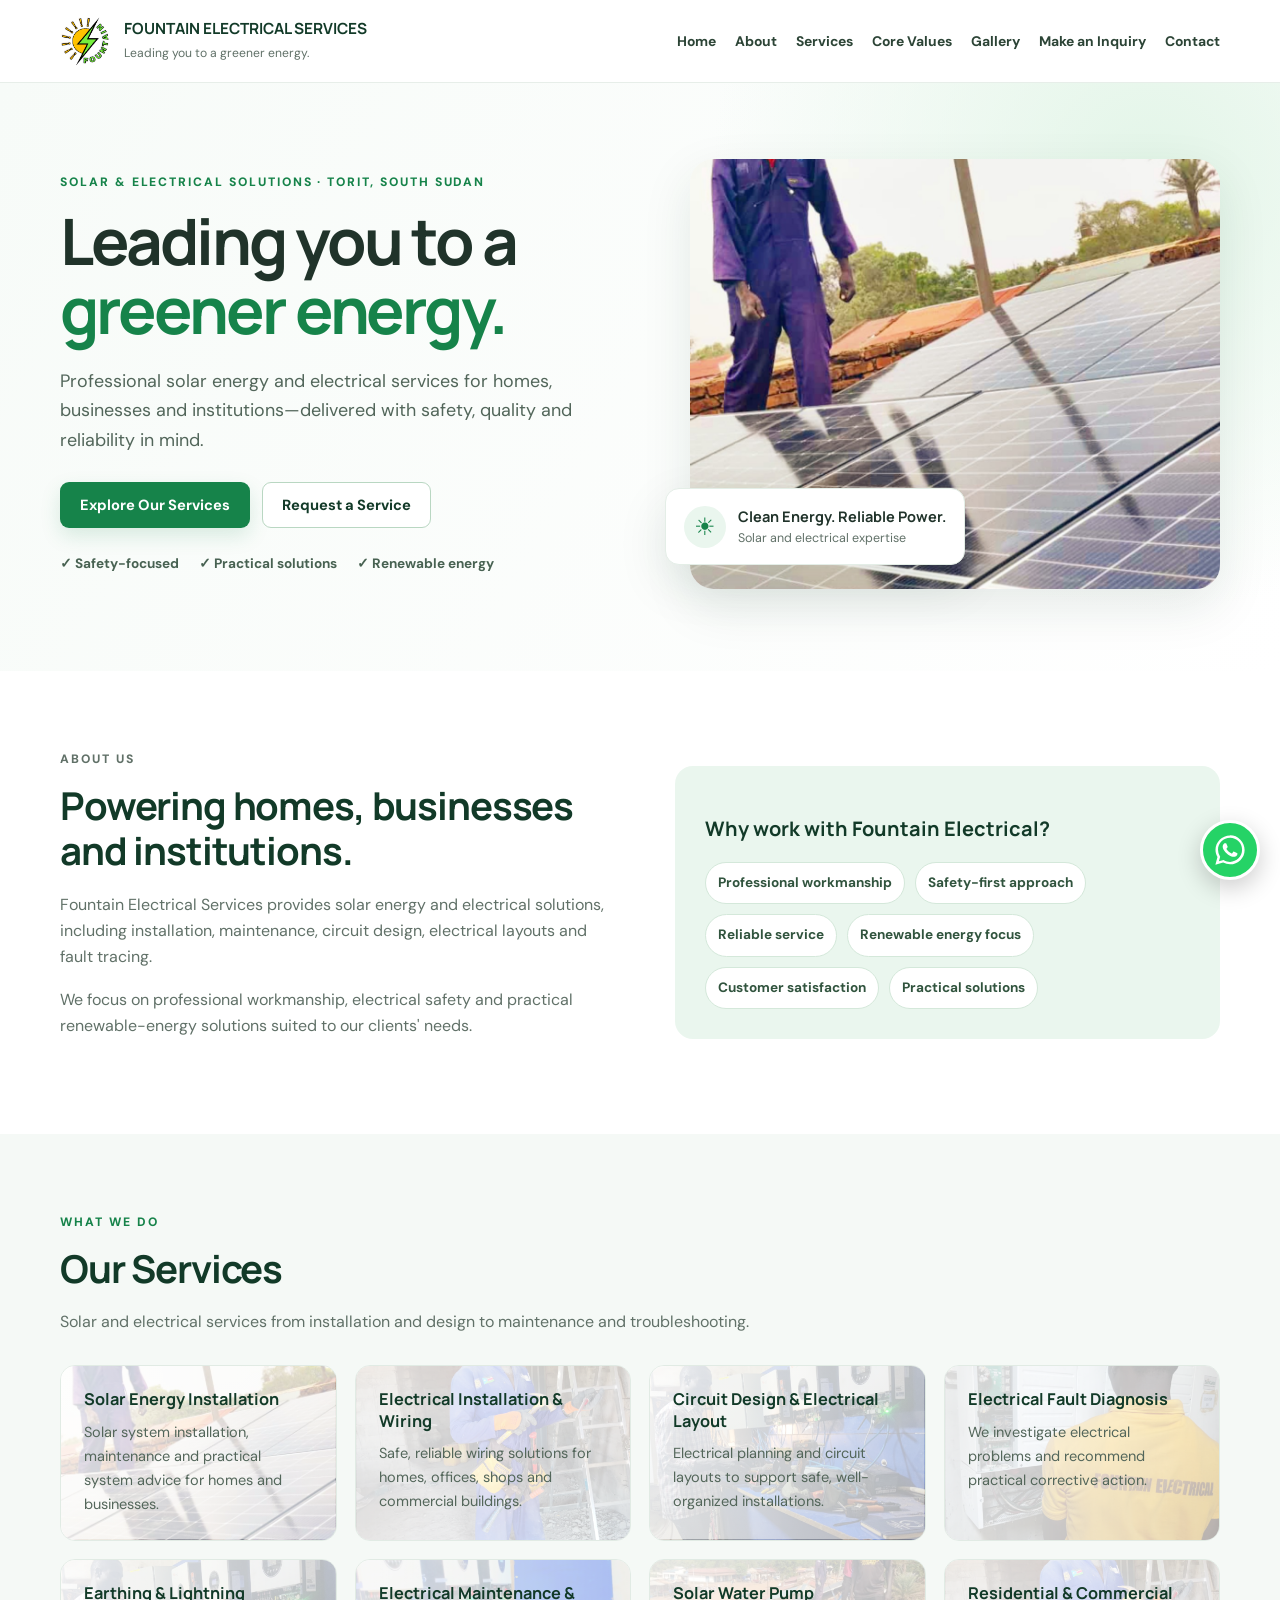
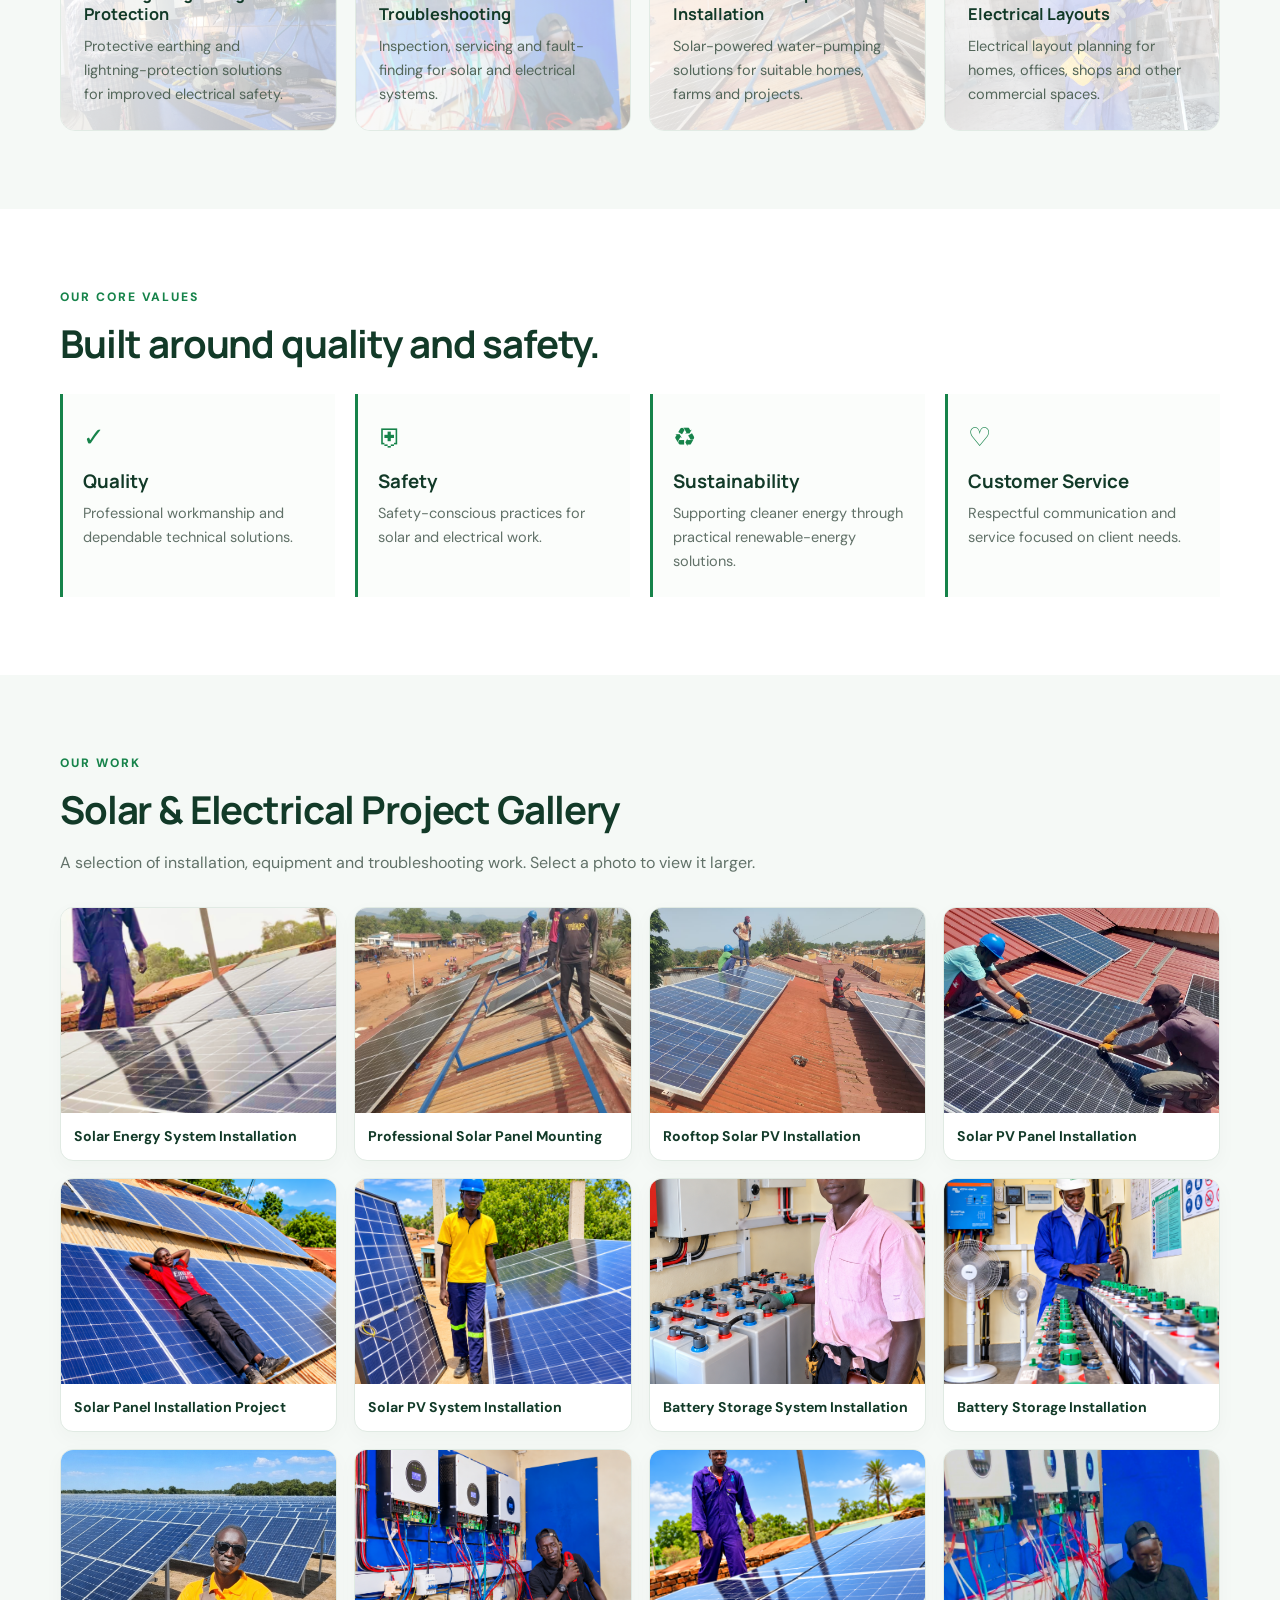
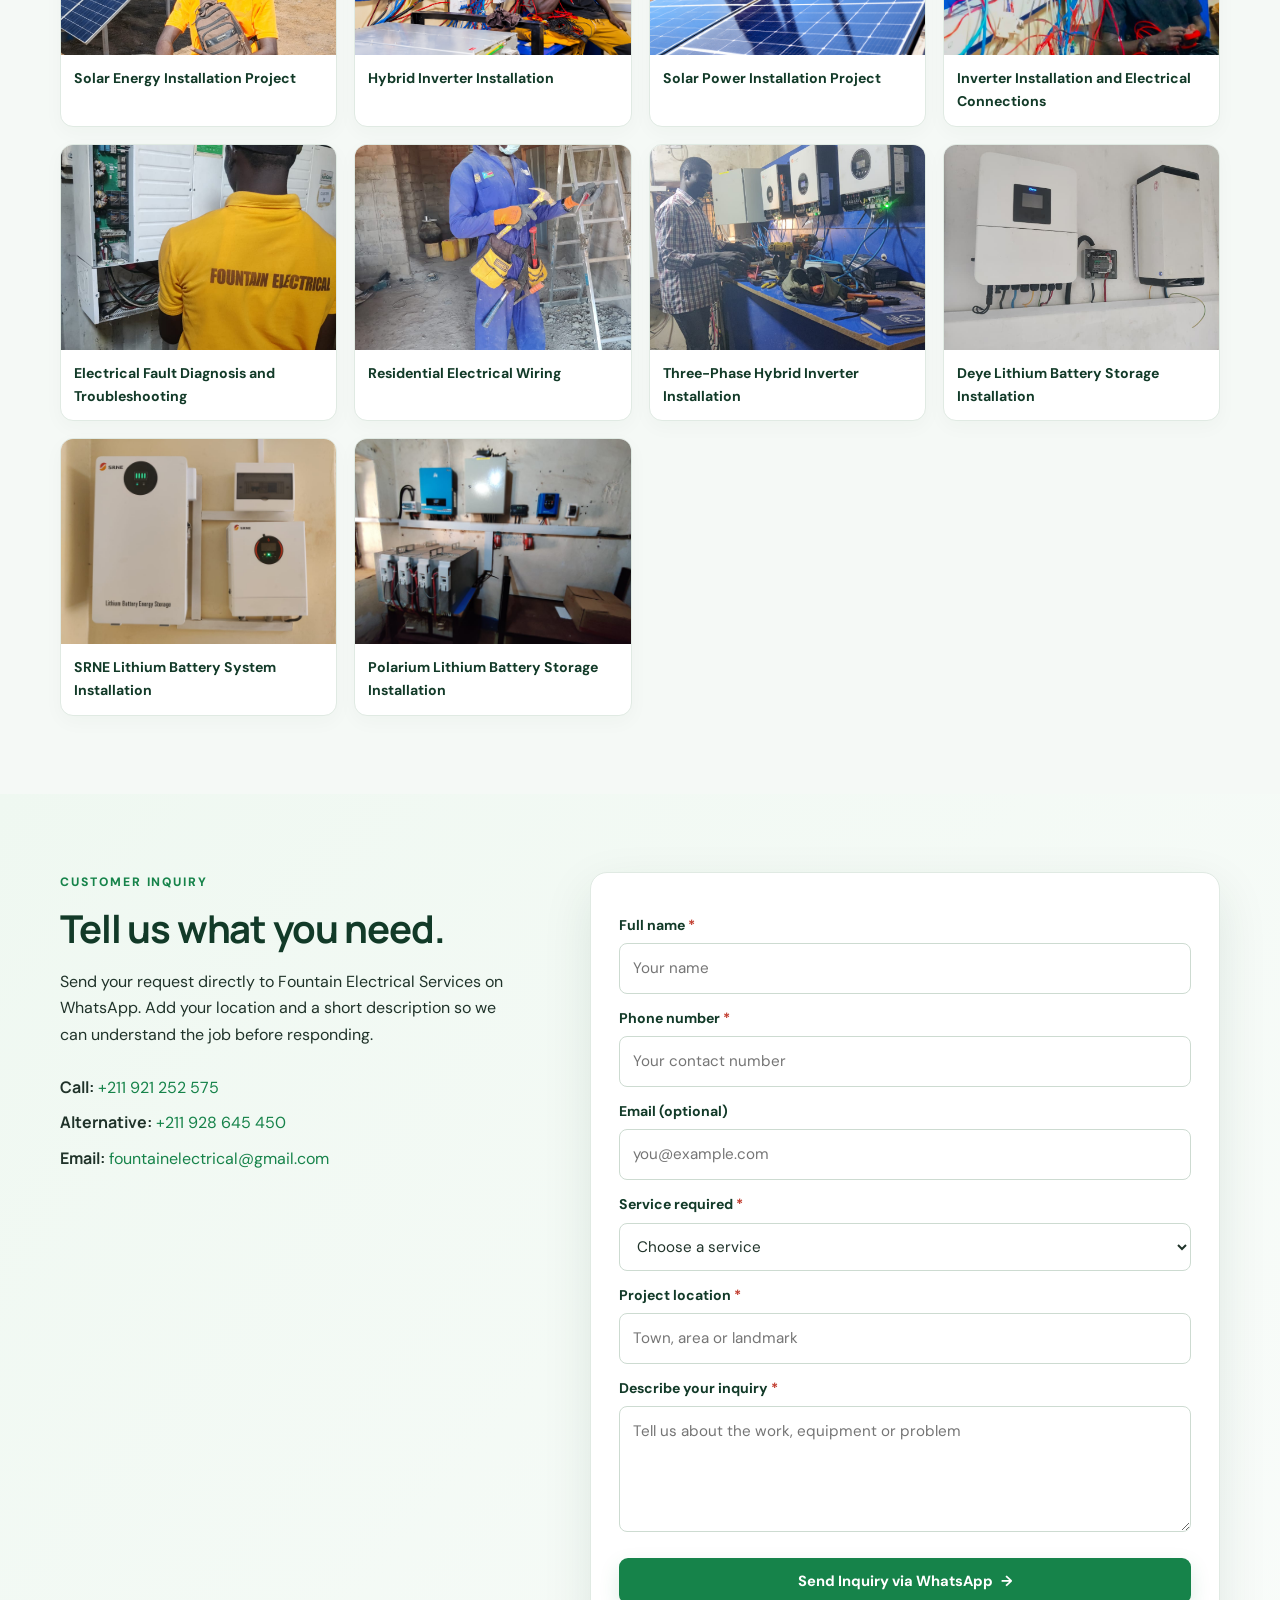
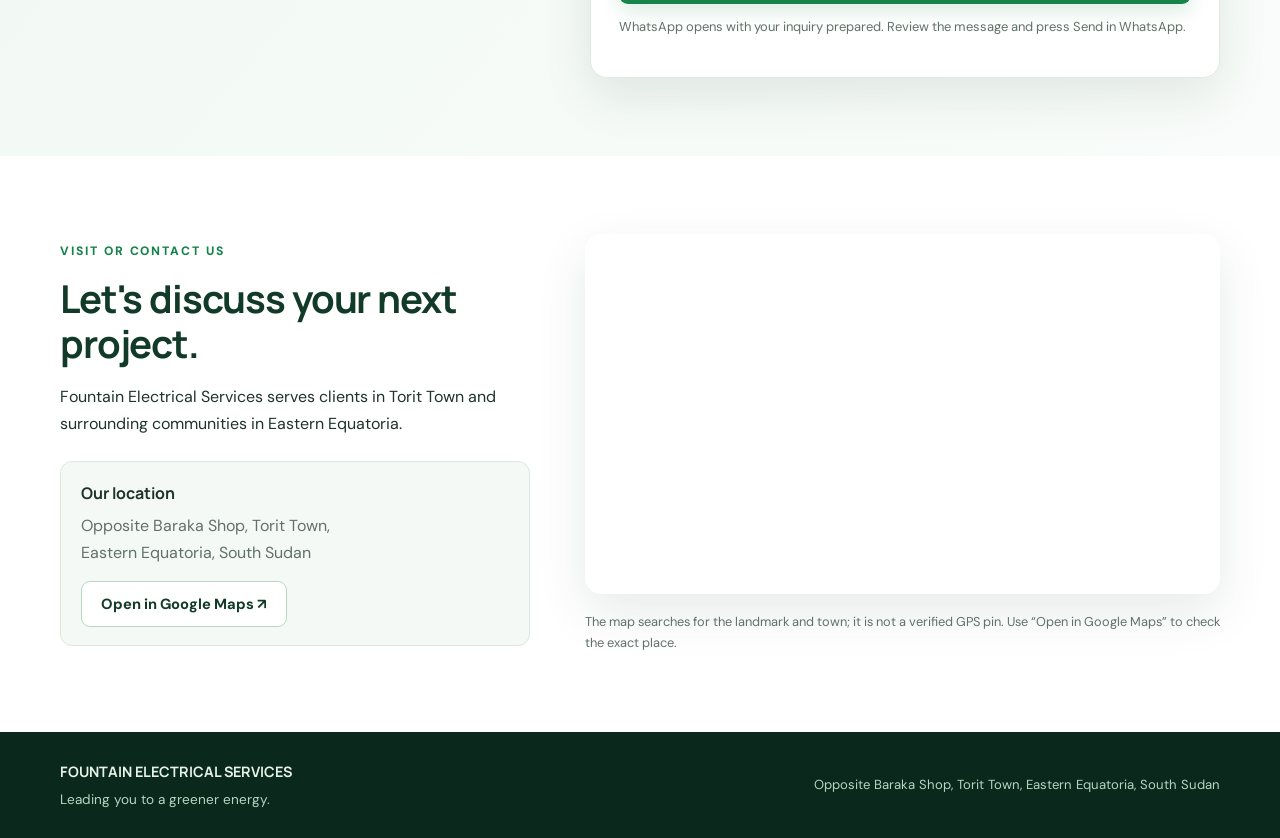
<file: index(3).html>
<!doctype html>
<html lang="en">
<head>
  <meta charset="utf-8">
  <meta name="viewport" content="width=device-width, initial-scale=1">
  <meta name="description" content="Fountain Electrical Services provides solar energy and electrical installation, maintenance and troubleshooting in Torit, South Sudan.">
  <meta name="theme-color" content="#123a28">
  <title>Fountain Electrical Services | Leading You to a Greener Energy</title>
  <link rel="stylesheet" href="style.css">
</head>
<body>
<header class="site-header">
  <div class="container nav-wrap">
    <a class="brand" href="#home" aria-label="Fountain Electrical Services home">
      <img src="fountain-assets/logo.png" alt="Fountain Electrical Services logo">
      <span><strong>FOUNTAIN ELECTRICAL SERVICES</strong><small>Leading you to a greener energy.</small></span>
    </a>
    <button class="menu" type="button" aria-label="Open navigation menu" aria-expanded="false">☰</button>
    <nav aria-label="Main navigation">
      <a href="#home">Home</a><a href="#about">About</a><a href="#services">Services</a>
      <a href="#values">Core Values</a><a href="#gallery">Gallery</a><a href="#inquiry">Make an Inquiry</a><a href="#contact">Contact</a>
    </nav>
  </div>
</header>

<main>
<section class="hero" id="home">
  <div class="container hero-grid">
    <div class="hero-copy">
      <p class="eyebrow">SOLAR &amp; ELECTRICAL SOLUTIONS · TORIT, SOUTH SUDAN</p>
      <h1>Leading you to a <span>greener energy.</span></h1>
      <p class="lead">Professional solar energy and electrical services for homes, businesses and institutions—delivered with safety, quality and reliability in mind.</p>
      <div class="actions"><a class="btn primary" href="#services">Explore Our Services</a><a class="btn outline" href="#inquiry">Request a Service</a></div>
      <div class="hero-points"><span>✓ Safety-focused</span><span>✓ Practical solutions</span><span>✓ Renewable energy</span></div>
    </div>
    <div class="hero-photo">
      <img src="fountain-assets/solar-installation-1.jpg" alt="Solar installation completed by Fountain Electrical Services">
      <div class="photo-badge"><span class="sun">☀</span><div><strong>Clean Energy. Reliable Power.</strong><small>Solar and electrical expertise</small></div></div>
    </div>
  </div>
</section>

<section class="section" id="about">
  <div class="container two-col">
    <div><p class="eyebrow">ABOUT US</p><h2>Powering homes, businesses and institutions.</h2>
      <p>Fountain Electrical Services provides solar energy and electrical solutions, including installation, maintenance, circuit design, electrical layouts and fault tracing.</p>
      <p>We focus on professional workmanship, electrical safety and practical renewable-energy solutions suited to our clients' needs.</p>
    </div>
    <div class="about-panel"><h3>Why work with Fountain Electrical?</h3>
      <div class="value-tags"><span>Professional workmanship</span><span>Safety-first approach</span><span>Reliable service</span><span>Renewable energy focus</span><span>Customer satisfaction</span><span>Practical solutions</span></div>
    </div>
  </div>
</section>

<section class="section soft" id="services">
  <div class="container">
    <p class="eyebrow">WHAT WE DO</p><h2>Our Services</h2>
    <p class="section-intro">Solar and electrical services from installation and design to maintenance and troubleshooting.</p>
    <div class="cards">
      <article class="card service-solar"><h3>Solar Energy Installation</h3><p>Solar system installation, maintenance and practical system advice for homes and businesses.</p></article>
      <article class="card service-wiring"><h3>Electrical Installation &amp; Wiring</h3><p>Safe, reliable wiring solutions for homes, offices, shops and commercial buildings.</p></article>
      <article class="card service-circuit"><h3>Circuit Design &amp; Electrical Layout</h3><p>Electrical planning and circuit layouts to support safe, well-organized installations.</p></article>
      <article class="card service-fault"><h3>Electrical Fault Diagnosis</h3><p>We investigate electrical problems and recommend practical corrective action.</p></article>
      <article class="card service-earthing"><h3>Earthing &amp; Lightning Protection</h3><p>Protective earthing and lightning-protection solutions for improved electrical safety.</p></article>
      <article class="card service-maintenance"><h3>Electrical Maintenance &amp; Troubleshooting</h3><p>Inspection, servicing and fault-finding for solar and electrical systems.</p></article>
      <article class="card service-pump"><h3>Solar Water Pump Installation</h3><p>Solar-powered water-pumping solutions for suitable homes, farms and projects.</p></article>
      <article class="card service-layout"><h3>Residential &amp; Commercial Electrical Layouts</h3><p>Electrical layout planning for homes, offices, shops and other commercial spaces.</p></article>
    </div>
  </div>
</section>

<section class="section" id="values">
  <div class="container"><p class="eyebrow">OUR CORE VALUES</p><h2>Built around quality and safety.</h2>
    <div class="values-grid">
      <article><span>✓</span><h3>Quality</h3><p>Professional workmanship and dependable technical solutions.</p></article>
      <article><span>⛨</span><h3>Safety</h3><p>Safety-conscious practices for solar and electrical work.</p></article>
      <article><span>♻</span><h3>Sustainability</h3><p>Supporting cleaner energy through practical renewable-energy solutions.</p></article>
      <article><span>♡</span><h3>Customer Service</h3><p>Respectful communication and service focused on client needs.</p></article>
    </div>
  </div>
</section>

<section class="section soft" id="gallery">
  <div class="container"><p class="eyebrow">OUR WORK</p><h2>Solar &amp; Electrical Project Gallery</h2>
    <p class="section-intro">A selection of installation, equipment and troubleshooting work. Select a photo to view it larger.</p>
    <div class="gallery">
      <figure><a href="fountain-assets/solar-installation-1.jpg" target="_blank" rel="noopener"><img loading="lazy" src="fountain-assets/solar-installation-1.jpg" alt="Solar installation project"></a><figcaption>Solar Energy System Installation</figcaption></figure>
      <figure><a href="fountain-assets/Solar%20panels%20mounting.jpg" target="_blank" rel="noopener"><img loading="lazy" src="fountain-assets/Solar%20panels%20mounting.jpg" alt="Solar panels being mounted"></a><figcaption>Professional Solar Panel Mounting</figcaption></figure>
      <figure><a href="fountain-assets/Rooftop%20panels%20mounting.jpg" target="_blank" rel="noopener"><img loading="lazy" src="fountain-assets/Rooftop%20panels%20mounting.jpg" alt="Rooftop solar panel mounting"></a><figcaption>Rooftop Solar PV Installation</figcaption></figure>
      <figure><a href="fountain-assets/panels%20.jpg" target="_blank" rel="noopener"><img loading="lazy" src="fountain-assets/panels%20.jpg" alt="Solar panels"></a><figcaption>Solar PV Panel Installation</figcaption></figure>
      <figure><a href="fountain-assets/Ohide%20Battery.png" target="_blank" rel="noopener"><img loading="lazy" src="fountain-assets/Ohide%20Battery.png" alt="Ohide battery installation"></a><figcaption>Solar Panel Installation Project</figcaption></figure>
      <figure><a href="fountain-assets/Ohide%20Solar.png" target="_blank" rel="noopener"><img loading="lazy" src="fountain-assets/Ohide%20Solar.png" alt="Ohide solar project"></a><figcaption>Solar PV System Installation</figcaption></figure>
      <figure><a href="fountain-assets/Oscar%20Battery.png" target="_blank" rel="noopener"><img loading="lazy" src="fountain-assets/Oscar%20Battery.png" alt="Oscar battery project"></a><figcaption>Battery Storage System Installation</figcaption></figure>
      <figure><a href="fountain-assets/Otuba%20Battery.png" target="_blank" rel="noopener"><img loading="lazy" src="fountain-assets/Otuba%20Battery.png" alt="Otuba battery project"></a><figcaption>Battery Storage Installation</figcaption></figure>
      <figure><a href="fountain-assets/Otuba%20Solar.png" target="_blank" rel="noopener"><img loading="lazy" src="fountain-assets/Otuba%20Solar.png" alt="Otuba solar project"></a><figcaption>Solar Energy Installation Project</figcaption></figure>
      <figure><a href="fountain-assets/Otuba%20inverter.png" target="_blank" rel="noopener"><img loading="lazy" src="fountain-assets/Otuba%20inverter.png" alt="Otuba inverter installation"></a><figcaption>Hybrid Inverter Installation</figcaption></figure>
      <figure><a href="fountain-assets/Regan%20solar.png" target="_blank" rel="noopener"><img loading="lazy" src="fountain-assets/Regan%20solar.png" alt="Regan solar project"></a><figcaption>Solar Power Installation Project</figcaption></figure>
      <figure><a href="fountain-assets/inverter-installation.jpg" target="_blank" rel="noopener"><img loading="lazy" src="fountain-assets/inverter-installation.jpg" alt="Inverter installation and wiring"></a><figcaption>Inverter Installation and Electrical Connections</figcaption></figure>
      <figure><a href="fountain-assets/Fault%20tracing.jpg" target="_blank" rel="noopener"><img loading="lazy" src="fountain-assets/Fault%20tracing.jpg" alt="Electrical fault tracing"></a><figcaption>Electrical Fault Diagnosis and Troubleshooting</figcaption></figure>
      <figure><a href="fountain-assets/Residential%20Wiring.jpg" target="_blank" rel="noopener"><img loading="lazy" src="fountain-assets/Residential%20Wiring.jpg" alt="Residential electrical wiring"></a><figcaption>Residential Electrical Wiring</figcaption></figure>
      <figure><a href="fountain-assets/3%20phase%20Hybrid%20inverter%20installation.jpg" target="_blank" rel="noopener"><img loading="lazy" src="fountain-assets/3%20phase%20Hybrid%20inverter%20installation.jpg" alt="Three-phase hybrid inverter installation"></a><figcaption>Three-Phase Hybrid Inverter Installation</figcaption></figure>
      <figure><a href="fountain-assets/Deye%20lithium%20Battery%20installation.jpg" target="_blank" rel="noopener"><img loading="lazy" src="fountain-assets/Deye%20lithium%20Battery%20installation.jpg" alt="Deye lithium battery installation"></a><figcaption>Deye Lithium Battery Storage Installation</figcaption></figure>
      <figure><a href="fountain-assets/SRNE%20lithium%20battery%20installation.jpg" target="_blank" rel="noopener"><img loading="lazy" src="fountain-assets/SRNE%20lithium%20battery%20installation.jpg" alt="SRNE lithium battery installation"></a><figcaption>SRNE Lithium Battery System Installation</figcaption></figure>
      <figure><a href="fountain-assets/polarium%20lithium%20battery%20installation.jpg" target="_blank" rel="noopener"><img loading="lazy" src="fountain-assets/polarium%20lithium%20battery%20installation.jpg" alt="Polarium lithium battery installation"></a><figcaption>Polarium Lithium Battery Storage Installation</figcaption></figure>
    </div>
  </div>
</section>

<section class="section inquiry-section" id="inquiry">
  <div class="container inquiry-grid">
    <div><p class="eyebrow">CUSTOMER INQUIRY</p><h2>Tell us what you need.</h2>
      <p>Send your request directly to Fountain Electrical Services on WhatsApp. Add your location and a short description so we can understand the job before responding.</p>
      <div class="contact-lines"><p><strong>Call:</strong> <a href="tel:+211921252575">+211 921 252 575</a></p><p><strong>Alternative:</strong> <a href="tel:+211928645450">+211 928 645 450</a></p><p><strong>Email:</strong> <a href="mailto:fountainelectrical@gmail.com">fountainelectrical@gmail.com</a></p></div>
    </div>
    <form id="inquiry-form" class="inquiry-form">
      <label for="customer-name">Full name <span>*</span></label><input id="customer-name" name="name" required autocomplete="name" placeholder="Your name">
      <label for="customer-phone">Phone number <span>*</span></label><input id="customer-phone" name="phone" required autocomplete="tel" type="tel" placeholder="Your contact number">
      <label for="customer-email">Email (optional)</label><input id="customer-email" name="email" autocomplete="email" type="email" placeholder="you@example.com">
      <label for="service">Service required <span>*</span></label>
      <select id="service" name="service" required><option value="">Choose a service</option><option>Solar energy installation</option><option>Solar water pump installation</option><option>Electrical installation and wiring</option><option>Circuit design / electrical layout</option><option>Fault tracing / troubleshooting</option><option>Earthing and lightning protection</option><option>Maintenance</option><option>Other inquiry</option></select>
      <label for="customer-location">Project location <span>*</span></label><input id="customer-location" name="location" required placeholder="Town, area or landmark">
      <label for="message">Describe your inquiry <span>*</span></label><textarea id="message" name="message" required rows="4" placeholder="Tell us about the work, equipment or problem"></textarea>
      <button class="btn primary full" type="submit">Send Inquiry via WhatsApp <span aria-hidden="true">→</span></button>
      <p class="form-note">WhatsApp opens with your inquiry prepared. Review the message and press Send in WhatsApp.</p>
      <p id="form-status" class="form-status" role="status" aria-live="polite"></p>
    </form>
  </div>
</section>

<section class="section contact" id="contact">
  <div class="container contact-grid">
    <div><p class="eyebrow">VISIT OR CONTACT US</p><h2>Let's discuss your next project.</h2>
      <p>Fountain Electrical Services serves clients in Torit Town and surrounding communities in Eastern Equatoria.</p>
      <div class="address-box"><strong>Our location</strong><p>Opposite Baraka Shop, Torit Town,<br>Eastern Equatoria, South Sudan</p>
        <a class="btn outline" href="https://www.google.com/maps/search/?api=1&amp;query=Opposite+Baraka+Shop%2C+Torit+Town%2C+Eastern+Equatoria%2C+South+Sudan" target="_blank" rel="noopener">Open in Google Maps ↗</a>
      </div>
    </div>
    <div class="map-wrap">
      <iframe title="Map search for Fountain Electrical Services near Baraka Shop, Torit Town" loading="lazy" referrerpolicy="no-referrer-when-downgrade" src="https://maps.google.com/maps?q=Opposite%20Baraka%20Shop%2C%20Torit%20Town%2C%20Eastern%20Equatoria%2C%20South%20Sudan&amp;output=embed"></iframe>
      <p class="map-note">The map searches for the landmark and town; it is not a verified GPS pin. Use “Open in Google Maps” to check the exact place.</p>
    </div>
  </div>
</section>
</main>

<footer><div class="container footer-inner"><div><strong>FOUNTAIN ELECTRICAL SERVICES</strong><p>Leading you to a greener energy.</p></div><span>Opposite Baraka Shop, Torit Town, Eastern Equatoria, South Sudan</span></div></footer>

<a class="whatsapp-float" href="https://wa.me/211921252575?text=Hello%20Fountain%20Electrical%20Services%2C%20I%20would%20like%20to%20make%20an%20inquiry." target="_blank" rel="noopener" aria-label="Chat with Fountain Electrical Services on WhatsApp">
  <svg viewBox="0 0 32 32" aria-hidden="true"><path fill="currentColor" d="M16.04 3C8.9 3 3.1 8.76 3.1 15.86c0 2.28.6 4.5 1.76 6.47L3 29l6.87-1.8a13 13 0 0 0 6.17 1.56h.01c7.13 0 12.94-5.77 12.94-12.87 0-3.44-1.35-6.68-3.8-9.11A12.87 12.87 0 0 0 16.04 3Zm0 23.56h-.01c-1.9 0-3.77-.51-5.4-1.48l-.39-.23-4.08 1.07 1.09-3.97-.25-.41a10.7 10.7 0 0 1-1.65-5.68c0-5.9 4.82-10.7 10.7-10.7 2.85 0 5.53 1.11 7.55 3.13a10.62 10.62 0 0 1 3.13 7.56c0 5.9-4.81 10.71-10.69 10.71Zm5.88-8.02c-.32-.16-1.91-.94-2.2-1.05-.3-.1-.51-.16-.73.16-.21.32-.83 1.05-1.02 1.27-.19.21-.38.24-.7.08-.32-.16-1.35-.5-2.57-1.59-.95-.84-1.6-1.88-1.79-2.2-.19-.32-.02-.49.14-.65.14-.14.32-.38.48-.57.16-.19.21-.32.32-.54.11-.21.05-.4-.03-.56-.08-.16-.72-1.74-.99-2.38-.26-.62-.53-.54-.72-.55h-.62c-.21 0-.56.08-.86.4-.3.32-1.13 1.1-1.13 2.68s1.16 3.11 1.32 3.32c.16.21 2.28 3.47 5.53 4.87.77.33 1.37.53 1.84.68.77.24 1.47.21 2.02.13.62-.09 1.91-.78 2.18-1.53.27-.75.27-1.4.19-1.53-.08-.14-.3-.22-.62-.38Z"/></svg>
</a>

<script>
const menuButton = document.querySelector('.menu');
const nav = document.querySelector('nav');
menuButton.addEventListener('click', () => {
  const isOpen = nav.classList.toggle('open');
  menuButton.setAttribute('aria-expanded', String(isOpen));
});
document.querySelectorAll('nav a').forEach(link => link.addEventListener('click', () => {
  nav.classList.remove('open');
  menuButton.setAttribute('aria-expanded', 'false');
}));
document.getElementById('inquiry-form').addEventListener('submit', function (event) {
  event.preventDefault();
  if (!this.reportValidity()) return;
  const data = new FormData(this);
  const message = [
    'CUSTOMER INQUIRY — FOUNTAIN ELECTRICAL SERVICES',
    'Name: ' + data.get('name'),
    'Phone: ' + data.get('phone'),
    'Email: ' + (data.get('email') || 'Not provided'),
    'Service required: ' + data.get('service'),
    'Project location: ' + data.get('location'),
    'Message: ' + data.get('message')
  ].join('\n');
  const url = 'https://wa.me/211921252575?text=' + encodeURIComponent(message);
  document.getElementById('form-status').textContent = 'Opening WhatsApp with your inquiry. Review it and press Send.';
  window.open(url, '_blank', 'noopener,noreferrer');
});
</script>
</body>
</html>
</file>
<file: style.css>
@import url('https://fonts.googleapis.com/css2?family=DM+Sans:wght@400;500;600;700&family=Manrope:wght@400;500;600;700;800&display=swap');
:root{--green:#16834a;--green-dark:#123a28;--green-deep:#0a281b;--mint:#eaf6ee;--text:#20332a;--muted:#617168;--line:#dce8df;--soft:#f5f9f6;--shadow:0 18px 50px rgba(18,58,40,.10)}
*{box-sizing:border-box}html{scroll-behavior:smooth;scroll-padding-top:90px}body{margin:0;color:var(--text);font-family:'DM Sans',Arial,sans-serif;line-height:1.65;background:#fff}
h1,h2,h3,strong{font-family:Manrope,'DM Sans',Arial,sans-serif}h1{font-size:clamp(2.5rem,5vw,4.7rem);line-height:1.08;letter-spacing:-.045em;margin:0 0 22px}h1 span{color:var(--green)}h2{font-size:clamp(1.9rem,3vw,2.8rem);line-height:1.18;letter-spacing:-.03em;margin:0 0 18px;color:var(--green-dark)}h3{line-height:1.3}p{margin-top:0}a{color:var(--green);text-decoration:none}a:hover{color:var(--green-dark)}
.container{width:min(1160px,calc(100% - 40px));margin-inline:auto}.site-header{position:sticky;top:0;z-index:20;background:rgba(255,255,255,.96);backdrop-filter:blur(14px);border-bottom:1px solid #e7eee9}.nav-wrap{min-height:82px;display:flex;align-items:center;justify-content:space-between;gap:22px}.brand{display:flex;align-items:center;gap:12px;color:var(--green-dark);min-width:0}.brand img{width:52px;height:52px;object-fit:contain}.brand strong{display:block;font-size:.96rem;line-height:1.25}.brand small{display:block;color:var(--muted);font-size:.76rem;margin-top:4px}nav{display:flex;align-items:center;gap:19px}nav a{font-size:.87rem;font-weight:700;color:#2c4436;white-space:nowrap}nav a:hover{color:var(--green)}.menu{display:none;border:0;background:var(--mint);color:var(--green-dark);border-radius:9px;font-size:1.5rem;padding:7px 12px}
.hero{padding:76px 0 82px;background:radial-gradient(circle at 90% 15%,#e3f5e8 0,transparent 35%),linear-gradient(120deg,#f7fbf8,#fff)}.hero-grid{display:grid;grid-template-columns:1.04fr .96fr;align-items:center;gap:55px}.eyebrow{font-size:.76rem;font-weight:800;letter-spacing:.16em;color:var(--green);margin-bottom:14px}.lead{font-size:1.12rem;color:#52665a;max-width:620px;margin-bottom:27px}.actions{display:flex;flex-wrap:wrap;gap:12px}.btn{display:inline-flex;align-items:center;justify-content:center;gap:8px;border:1px solid transparent;border-radius:9px;padding:12px 19px;font:700 .92rem 'DM Sans',sans-serif;cursor:pointer;transition:transform .2s,background .2s}.btn:hover{transform:translateY(-2px)}.primary{background:var(--green);color:#fff;box-shadow:0 8px 20px #16834a25}.primary:hover{background:var(--green-dark);color:#fff}.outline{border-color:#b9d7c2;color:var(--green-dark);background:#fff}.outline:hover{background:var(--mint)}.hero-points{display:flex;flex-wrap:wrap;gap:14px 20px;margin-top:25px;color:#486252;font-size:.85rem;font-weight:700}.hero-photo{position:relative;min-width:0}.hero-photo>img{width:100%;height:430px;object-fit:cover;border-radius:24px;box-shadow:var(--shadow);display:block}.photo-badge{position:absolute;left:-25px;bottom:24px;background:#fff;border:1px solid #e4eee7;border-radius:14px;padding:15px 18px;box-shadow:var(--shadow);display:flex;align-items:center;gap:12px}.photo-badge strong,.photo-badge small{display:block}.photo-badge strong{font-size:.91rem}.photo-badge small{font-size:.78rem;color:var(--muted)}.sun{display:grid;place-items:center;background:var(--mint);color:var(--green);width:42px;height:42px;border-radius:50%;font-size:1.5rem}
.section{padding:78px 0}.soft{background:var(--soft)}.two-col{display:grid;grid-template-columns:1fr 1fr;gap:70px;align-items:center}.two-col p{color:var(--muted)}.about-panel{background:var(--mint);padding:30px;border-radius:18px}.about-panel h3{font-size:1.25rem;color:var(--green-dark)}.value-tags{display:flex;flex-wrap:wrap;gap:10px}.value-tags span{background:#fff;border:1px solid #d4e8da;border-radius:100px;padding:9px 12px;font-size:.85rem;font-weight:700;color:#31543e}
.cards{display:grid;grid-template-columns:repeat(4,minmax(0,1fr));gap:18px;margin-top:28px}.card{background:#fff;border:1px solid #e1ebe4;border-radius:15px;padding:23px;transition:transform .2s,box-shadow .2s}.card:hover{transform:translateY(-4px);box-shadow:var(--shadow)}.card-icon{display:grid;place-items:center;width:46px;height:46px;border-radius:12px;background:var(--mint);color:var(--green);font-size:1.5rem;margin-bottom:17px}.card h3{font-size:1.03rem;color:var(--green-dark);margin:0 0 9px}.card p{font-size:.91rem;color:var(--muted);margin-bottom:0}.section-intro{max-width:720px;color:var(--muted);margin-bottom:30px}.values-grid{display:grid;grid-template-columns:repeat(4,1fr);gap:20px;margin-top:28px}.values-grid article{padding:23px 20px;border-left:3px solid var(--green);background:#fbfdfb}.values-grid article>span{font-size:1.6rem;color:var(--green)}.values-grid h3{margin:9px 0;color:var(--green-dark)}.values-grid p{font-size:.91rem;color:var(--muted);margin-bottom:0}
.gallery{display:grid;grid-template-columns:repeat(4,minmax(0,1fr));gap:17px;margin-top:30px}.gallery figure{margin:0;background:#fff;border:1px solid #e0eae3;border-radius:13px;overflow:hidden;box-shadow:0 6px 20px #123a2808}.gallery a{display:block;overflow:hidden;background:#e8f0ea}.gallery img{display:block;width:100%;height:205px;object-fit:cover;transition:transform .35s}.gallery a:hover img{transform:scale(1.045)}.gallery figcaption{padding:12px 13px;font-weight:700;font-size:.88rem;color:var(--green-dark)}
.inquiry-section{background:linear-gradient(130deg,#eff8f1,#f9fcfa)}.inquiry-grid{display:grid;grid-template-columns:.85fr 1.15fr;gap:65px;align-items:start}.contact-lines{margin-top:26px}.contact-lines p{margin-bottom:8px}.inquiry-form{background:#fff;border:1px solid #e0eae3;border-radius:17px;padding:28px;box-shadow:var(--shadow)}.inquiry-form label{display:block;font-size:.88rem;font-weight:700;color:var(--green-dark);margin:13px 0 6px}.inquiry-form label span{color:#c0392b}.inquiry-form input,.inquiry-form select,.inquiry-form textarea{width:100%;padding:12px 13px;border:1px solid #cddbd1;border-radius:8px;background:#fff;color:var(--text);font:inherit;font-size:.95rem}.inquiry-form input:focus,.inquiry-form select:focus,.inquiry-form textarea:focus{outline:2px solid #a4d5b4;border-color:var(--green)}.inquiry-form textarea{resize:vertical}.full{width:100%;margin-top:17px}.form-note,.form-status{font-size:.81rem;color:var(--muted);margin:12px 0 0}
.contact{background:#fff}.contact-grid{display:grid;grid-template-columns:.85fr 1.15fr;gap:55px;align-items:center}.address-box{padding:18px 20px;border:1px solid var(--line);border-radius:12px;background:var(--soft);margin-top:24px}.address-box p{margin:6px 0 15px;color:var(--muted)}.map-wrap iframe{width:100%;height:360px;border:0;border-radius:16px;box-shadow:var(--shadow)}.map-note{font-size:.8rem;color:var(--muted);margin:9px 0 0}
footer{background:var(--green-deep);color:#e6f3e9;padding:27px 0}.footer-inner{display:flex;justify-content:space-between;align-items:center;gap:20px}.footer-inner strong{font-size:.9rem}.footer-inner p{margin:4px 0 0;color:#b9d4c2;font-size:.85rem}.footer-inner>span{font-size:.82rem;color:#b9d4c2;text-align:right}
.whatsapp-float{position:fixed;right:20px;bottom:20px;z-index:30;width:60px;height:60px;display:grid;place-items:center;background:#25d366;color:#fff;border-radius:50%;box-shadow:0 8px 25px #0003;border:3px solid #fff}.whatsapp-float:hover{color:#fff;background:#1ebc59;transform:translateY(-2px)}.whatsapp-float svg{width:36px;height:36px;display:block}
@media(max-width:1050px){nav{gap:12px}nav a{font-size:.8rem}.brand strong{font-size:.84rem}.cards{grid-template-columns:repeat(2,1fr)}.gallery{grid-template-columns:repeat(3,1fr)}.hero-grid{gap:35px}}
@media(max-width:820px){.nav-wrap{min-height:72px}.menu{display:block}nav{display:none;position:absolute;top:72px;left:0;right:0;background:#fff;padding:16px 22px 22px;border-bottom:1px solid var(--line);box-shadow:0 15px 25px #123a2810;align-items:stretch;gap:0}nav.open{display:flex;flex-direction:column}nav a{padding:11px 0;border-bottom:1px solid #edf2ee;font-size:.95rem}.hero{padding:52px 0 60px}.hero-grid,.two-col,.inquiry-grid,.contact-grid{grid-template-columns:1fr;gap:35px}.hero-photo>img{height:360px}.photo-badge{left:12px}.section{padding:60px 0}.values-grid{grid-template-columns:repeat(2,1fr)}.gallery{grid-template-columns:repeat(2,1fr)}.inquiry-grid{gap:25px}}
@media(max-width:480px){.container{width:min(100% - 28px,1160px)}.brand img{width:43px;height:43px}.brand{gap:8px}.brand strong{font-size:.72rem}.brand small{font-size:.67rem}.hero-photo>img{height:285px}.photo-badge{bottom:12px;padding:10px 12px}.photo-badge strong{font-size:.8rem}.photo-badge small{font-size:.7rem}.cards,.values-grid{grid-template-columns:1fr}.gallery{gap:10px}.gallery img{height:145px}.gallery figcaption{font-size:.79rem;padding:10px}.inquiry-form{padding:20px}.map-wrap iframe{height:300px}.footer-inner{align-items:flex-start;flex-direction:column}.footer-inner>span{text-align:left}.whatsapp-float{width:55px;height:55px;right:13px;bottom:13px}.whatsapp-float svg{width:33px;height:33px}}


/* Service-card photo watermarks: low-contrast images sit behind readable text. */
.cards .card{position:relative;isolation:isolate;overflow:hidden;background:#fff}
.cards .card::before{content:"";position:absolute;inset:0;z-index:-1;background-image:linear-gradient(90deg,rgba(255,255,255,.84),rgba(255,255,255,.66)),var(--service-photo);background-position:center;background-size:cover;opacity:.98;transition:transform .35s}
.cards .card:hover::before{transform:scale(1.04)}
.cards .card h3{font-size:1.02rem;color:var(--green-dark);margin:0 0 10px;max-width:95%}
.cards .card p{font-size:.91rem;color:#53665a;margin:0;max-width:96%}
.service-solar{--service-photo:url('fountain-assets/solar-installation-1.jpg')}
.service-wiring{--service-photo:url('fountain-assets/Residential%20Wiring.jpg')}
.service-circuit{--service-photo:url('fountain-assets/3%20phase%20Hybrid%20inverter%20installation.jpg')}
.service-fault{--service-photo:url('fountain-assets/Fault%20tracing.jpg')}
.service-earthing{--service-photo:url('fountain-assets/3%20phase%20Hybrid%20inverter%20installation.jpg')}
.service-maintenance{--service-photo:url('fountain-assets/inverter-installation.jpg')}
.service-pump{--service-photo:url('fountain-assets/Solar%20panels%20mounting.jpg')}
.service-layout{--service-photo:url('fountain-assets/Residential%20Wiring.jpg')}
@media(max-width:480px){.cards .card{min-height:155px;padding:23px}.cards .card::before{background-image:linear-gradient(90deg,rgba(255,255,255,.86),rgba(255,255,255,.72)),var(--service-photo)}}
</file>
